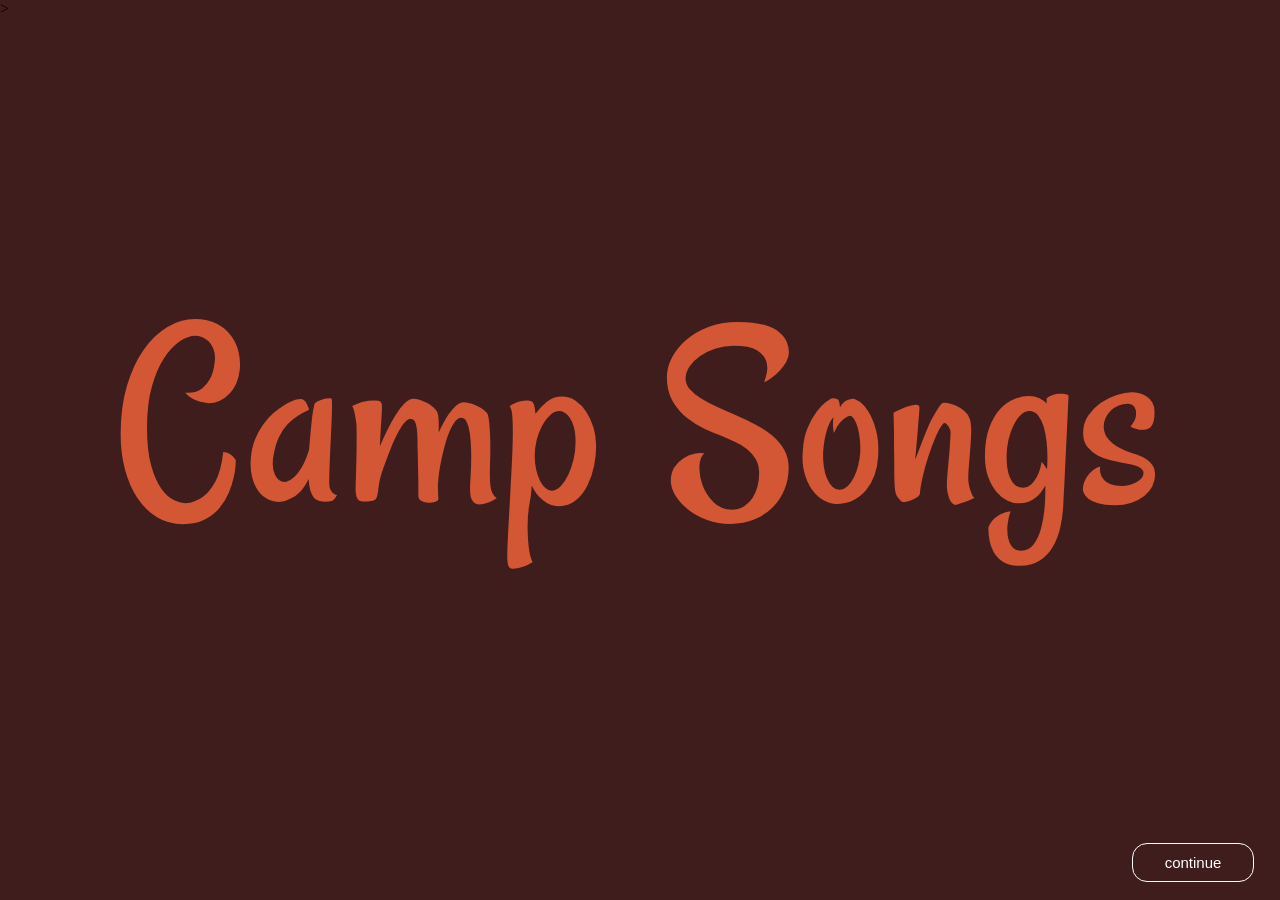
<file: index.html>
<!DOCTYPE html>
<html lang="en">
<head>
    <meta charset="UTF-8">
    <meta name="viewport" content="width=device-width, initial-scale=1.0">
    <title>Scout Songs</title>
    <link rel="stylesheet" href="style guide.css"> 
    <link rel="preconnect" href="https://fonts.googleapis.com">
<link rel="preconnect" href="https://fonts.gstatic.com" crossorigin>
<link href="https://fonts.googleapis.com/css2?family=Bagel+Fat+One&family=Press+Start+2P&family=Rancho&display=swap" rel="stylesheet">
>
</head>
<body class="mainpage">

    <h2 class=title>Camp Songs</h2>

<div class="continuebutton">
    <a href="page 1.html">continue</a>
</div>

</body>

</html>
</file>
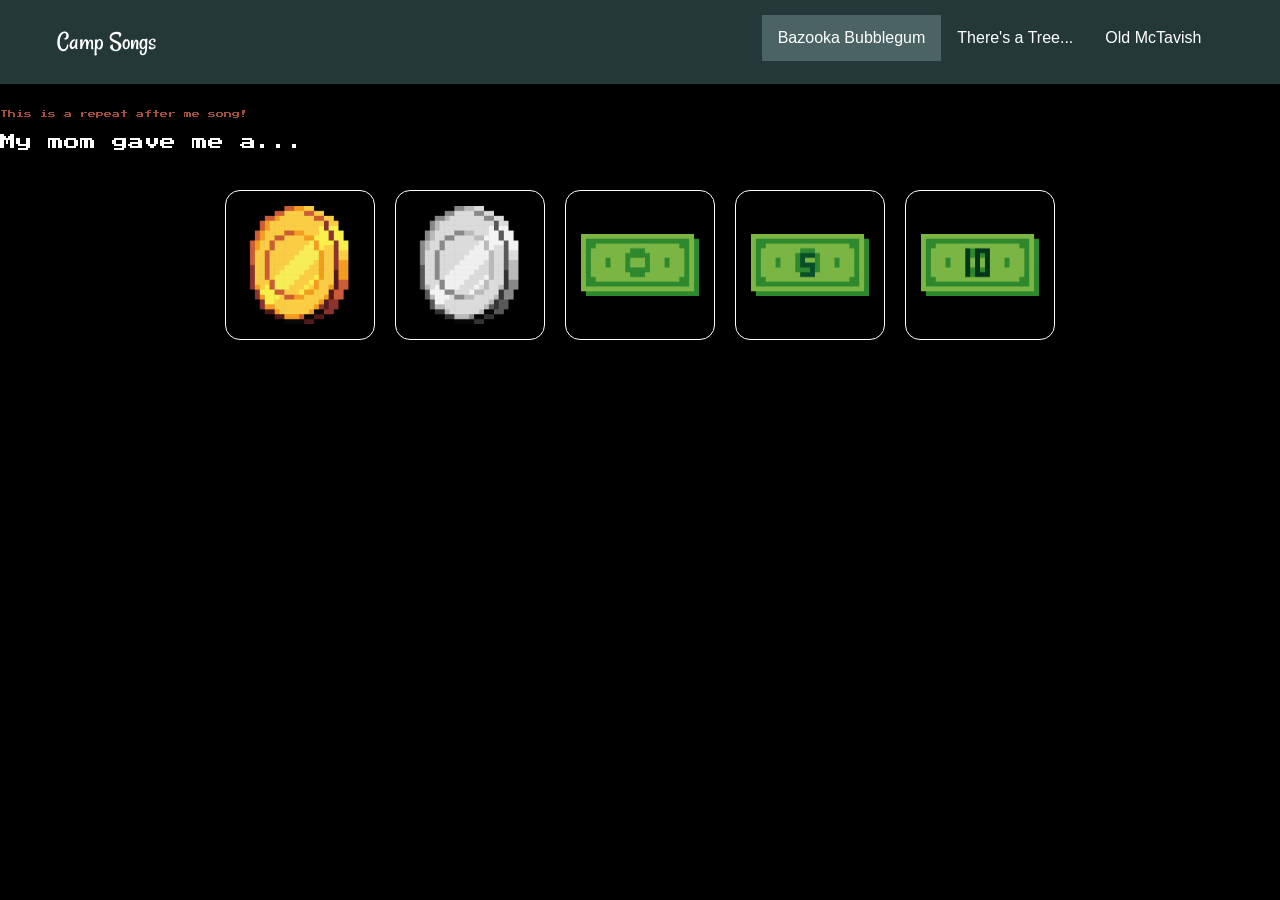
<file: page 1.html>
<!DOCTYPE html>
<html lang="en">
<head>
    <meta charset="UTF-8">
    <meta name="viewport" content="width=device-width, initial-scale=1.0">
    <title>Bazooka Bubblegum</title>
    <link rel="stylesheet" href="style guide.css">
    <link rel="preconnect" href="https://fonts.googleapis.com">
<link rel="preconnect" href="https://fonts.gstatic.com" crossorigin>
<link href="https://fonts.googleapis.com/css2?family=Bagel+Fat+One&family=Press+Start+2P&family=Rancho&display=swap" rel="stylesheet">

</head>
<body class="bazooka">
<div class=navbar>
<div class="grid-container">

         <div class="grid1">
         <a href="index.html"><h3>Camp Songs</h3></a>
        </div>
   
         <div class="grid2">
         <ul>
             <li>
                <a href="page 1.html" class="active">Bazooka Bubblegum</a></li>
             <li> 
                <a href="page 2.html">There's a Tree...</a></li>
            <li> 
                <a href="page 3.html">Old McTavish</a></li>
        </ul>
        </div>
</div>
<br>
    </div>
    <div class="grid3">
    <p class="pixelp smalltext"> This is a repeat after me song!</p>
    <p class="pixelp"> My mom gave me a...</p>
    </div>


<div class="button-container">

    <a href="page 1a.html" class="image-button">
        <img src="AdobeStock_1348413129.png" alt="penny">
    </a>

    <a href="page 1b.html" class="image-button">
        <img src="nickel pixel.png" alt="nickel">
    </a>

    <a href="page 1c.html" class="image-button">
        <img src="pixel dollar.png" alt="dollar">
    </a>

    <a href="page 1d.html" class="image-button">
        <img src="pixel 5.png" alt="five">
    </a>

    <a href="page 1e.html" class="image-button">
        <img src="ten pixel.png" alt="ten">
    </a>

</div>


</body>
</file>
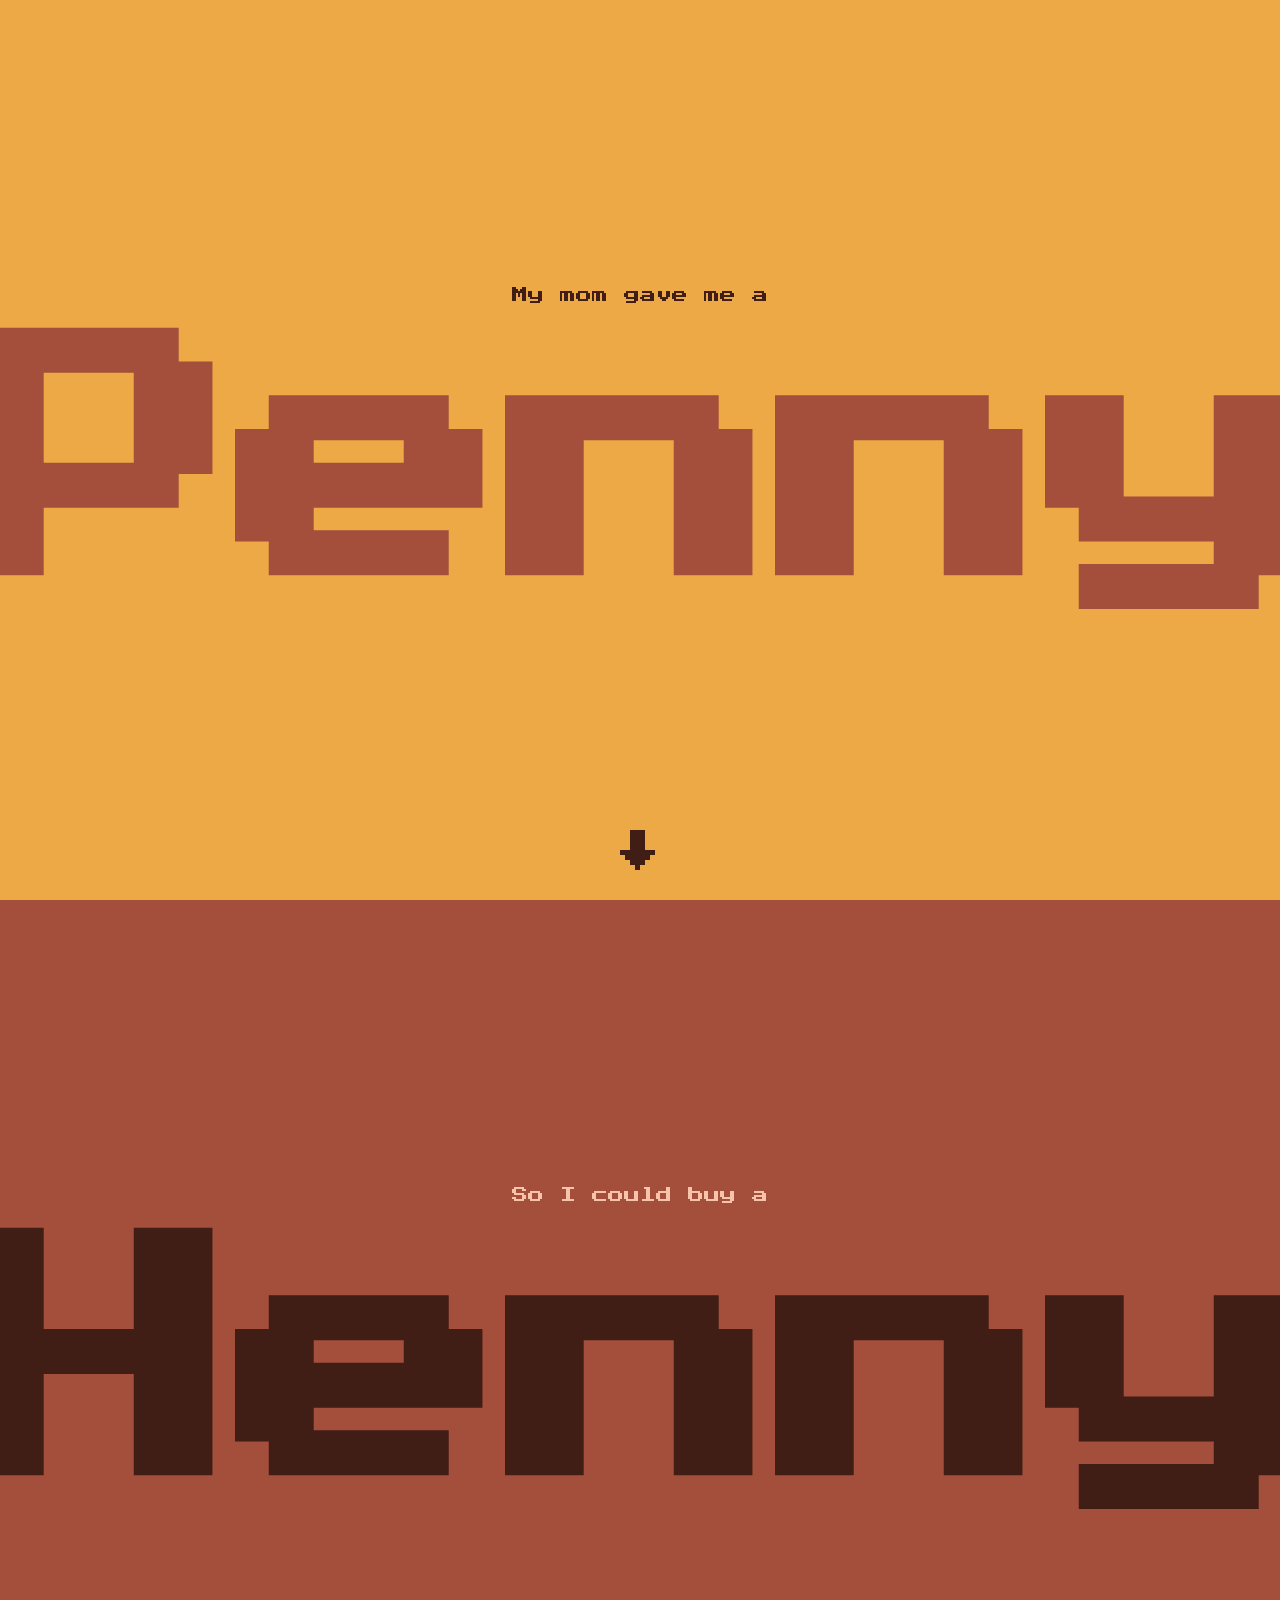
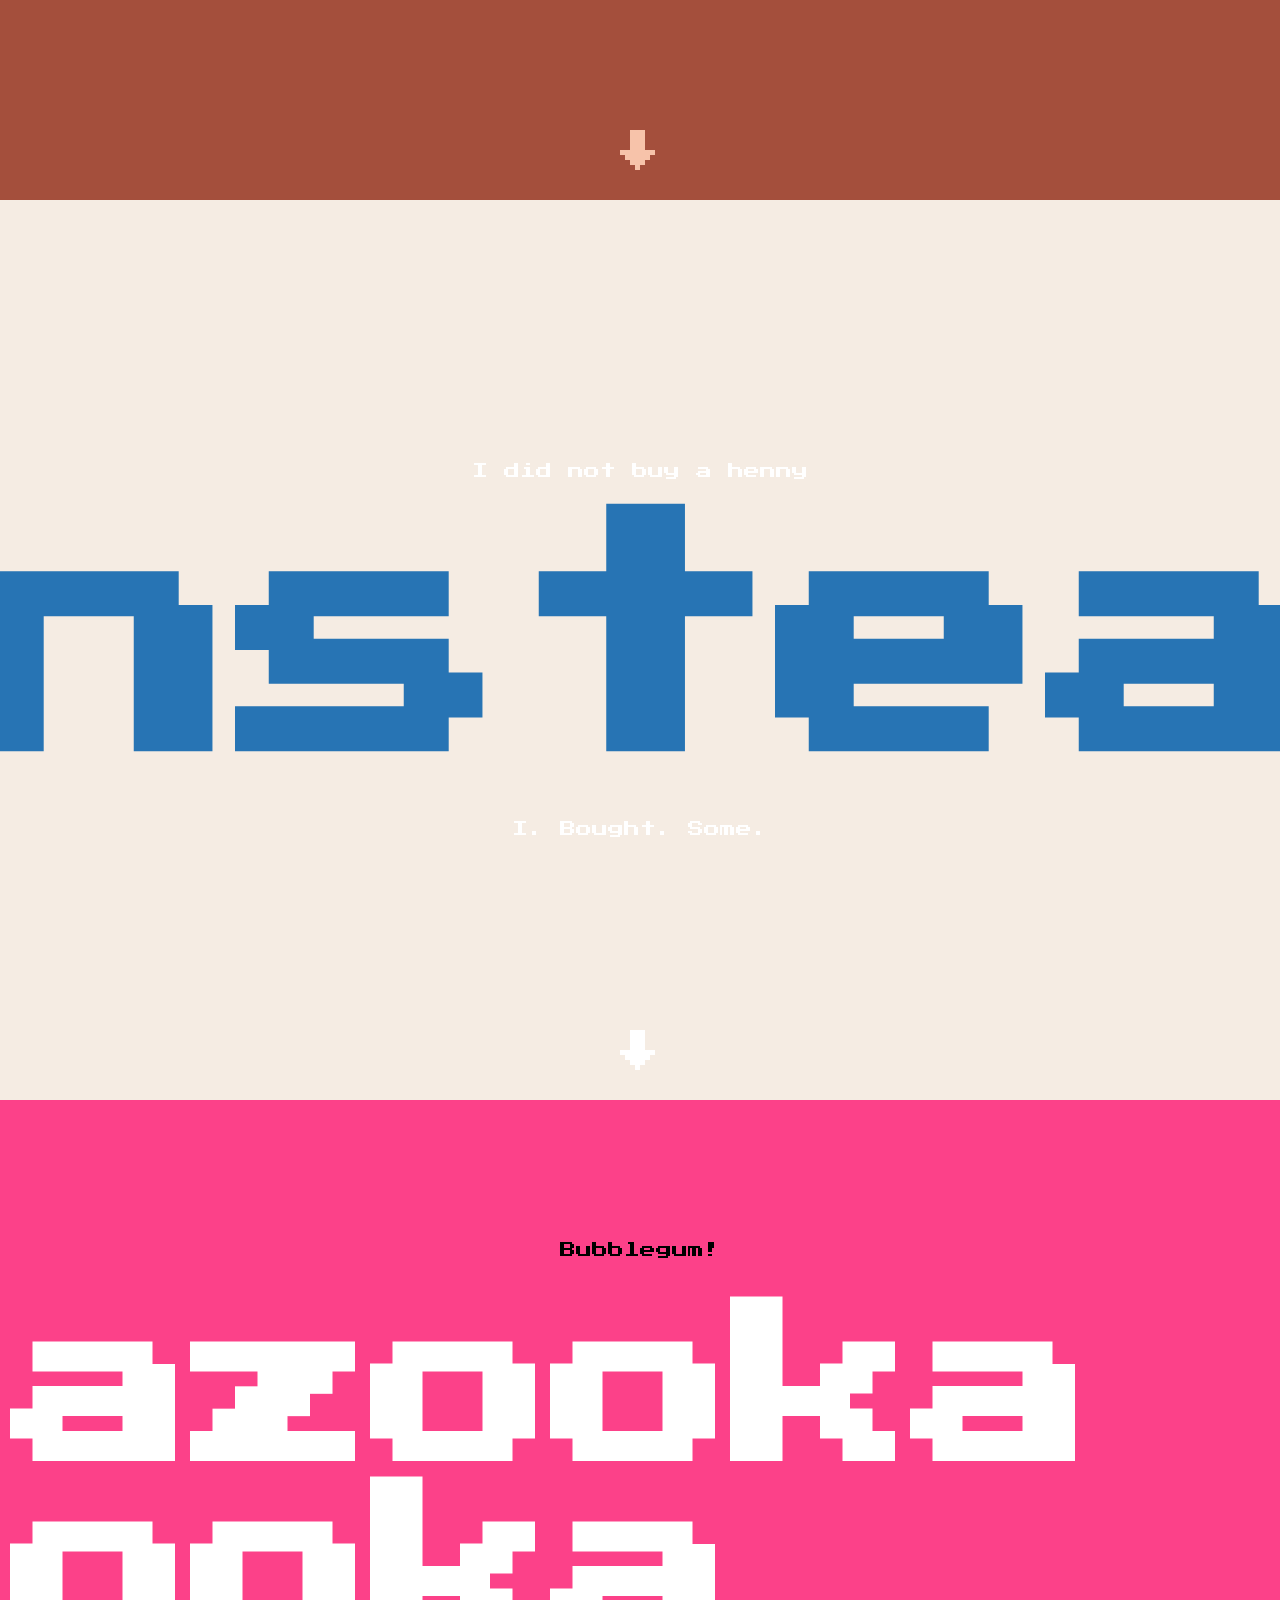
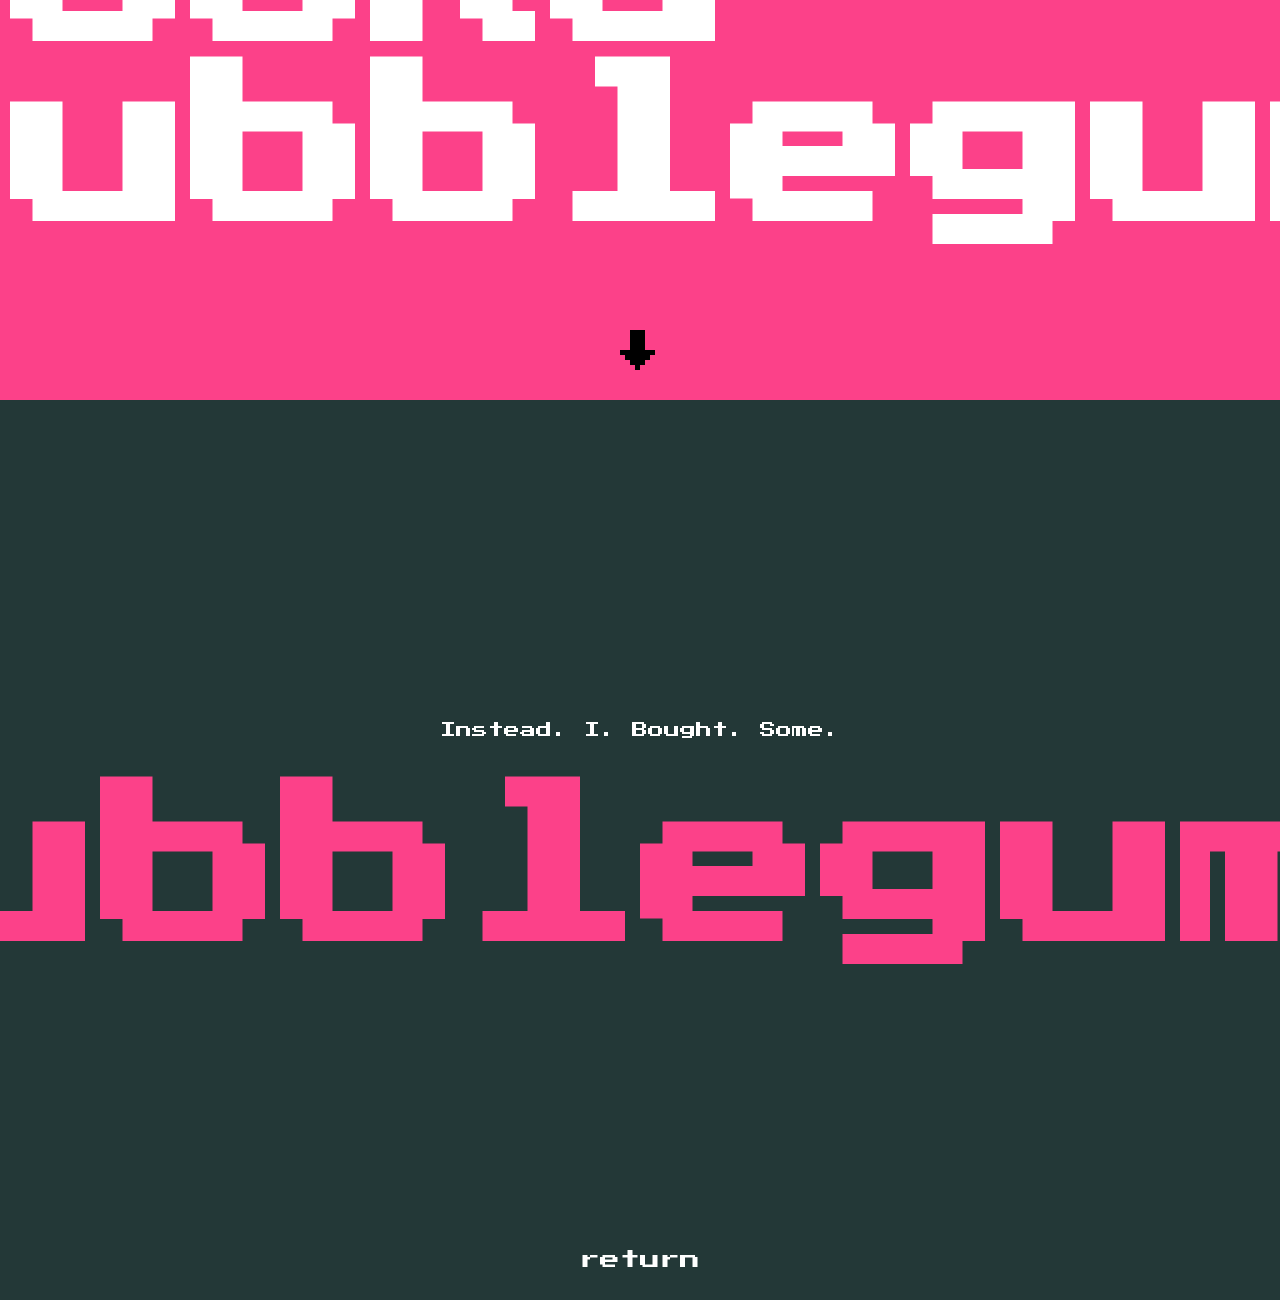
<file: page 1a.html>
<!DOCTYPE html>
<html lang="en">
<head>
    <meta charset="UTF-8">
    <meta name="viewport" content="width=device-width, initial-scale=1.0">
    <title>Penny</title>
    <link rel="stylesheet" href="style guide.css">
    <link rel="preconnect" href="https://fonts.googleapis.com">
<link rel="preconnect" href="https://fonts.gstatic.com" crossorigin>
<link href="https://fonts.googleapis.com/css2?family=Bagel+Fat+One&family=Press+Start+2P&family=Rancho&display=swap" rel="stylesheet">
</head>
<body>


<div class="story">
<div class="pixelp">
    <div class="gold">
    <section id=page1>
        <p class="siennatext">My mom gave me a</p>
        <h4 class="chestnuttext">Penny</h4>
        <a href="#page2" class="arrow siennatext">↓</a>
    </section>
    </div>
<div class="chestnut">
    <section id=page2>
        <p class=apricottext>So I could buy a</p>
        <h4 class="siennatext">Henny</h4>
        <a href="#page3" class="arrow apricottext">↓</a>
    </section>
    </div>

    <section id=page3 class="cream">
        <p class="orangetext">I did not buy a henny</p>
        <h4 class="bluetext">Instead</h4>
        <p class="orangetext">I. Bought. Some.</p>
        <a href="#page4" class="arrow orangetext">↓</a>
    </section>

    <section id=page4 class="hotpink">
        <p class="blacktext">Bubblegum!</p>
        <h4 class="shrinktext whitetext">Bazooka -zooka Bubblegum</h4>
        <a href="#page5" class="arrow blacktext">↓</a>
    </section>

    <section id=page5 class="gunmetal">
        <p class="whitetext">Instead. I. Bought. Some.</p>
        <h4 class="shrinktext pinktext">Bubblegum!</h4>
        <a href="page 1.html" class="return whitetext">return</a>
    </section>

    </div>

</div>
</body>
</html>
</file>
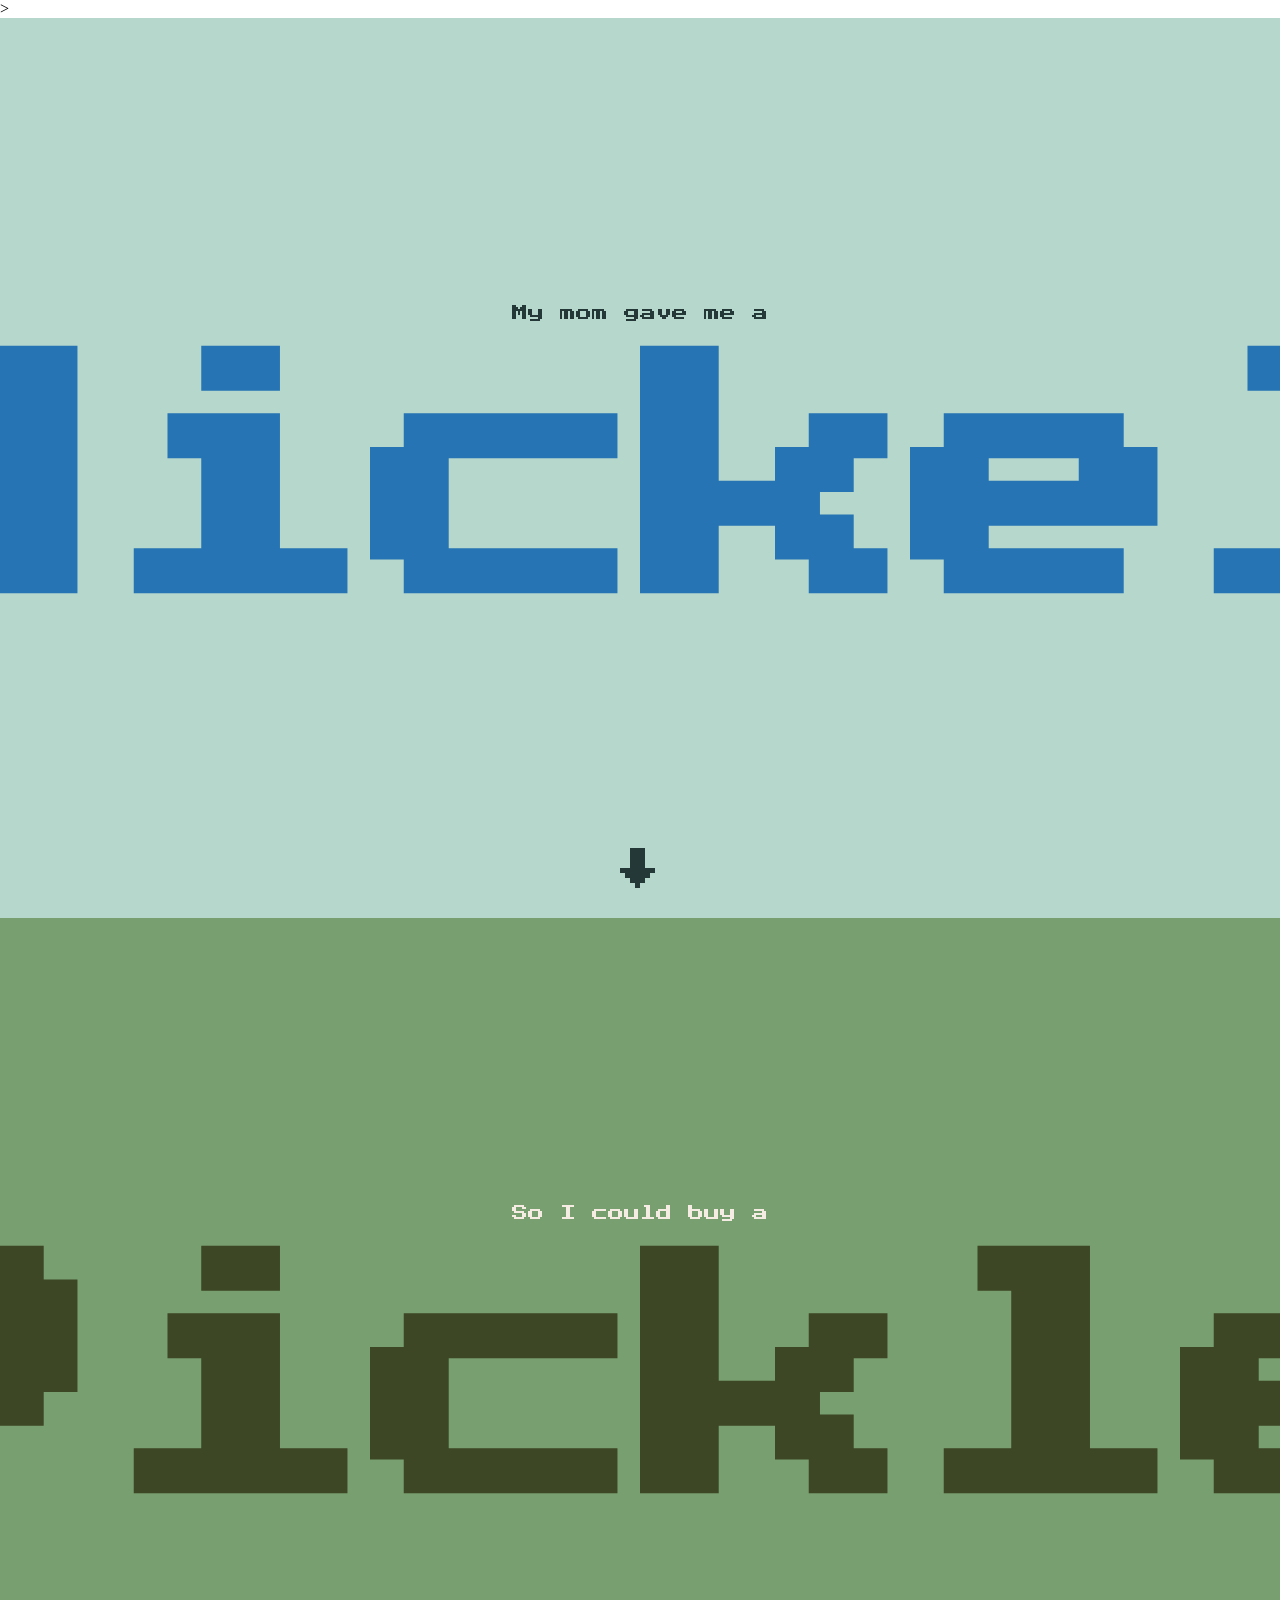
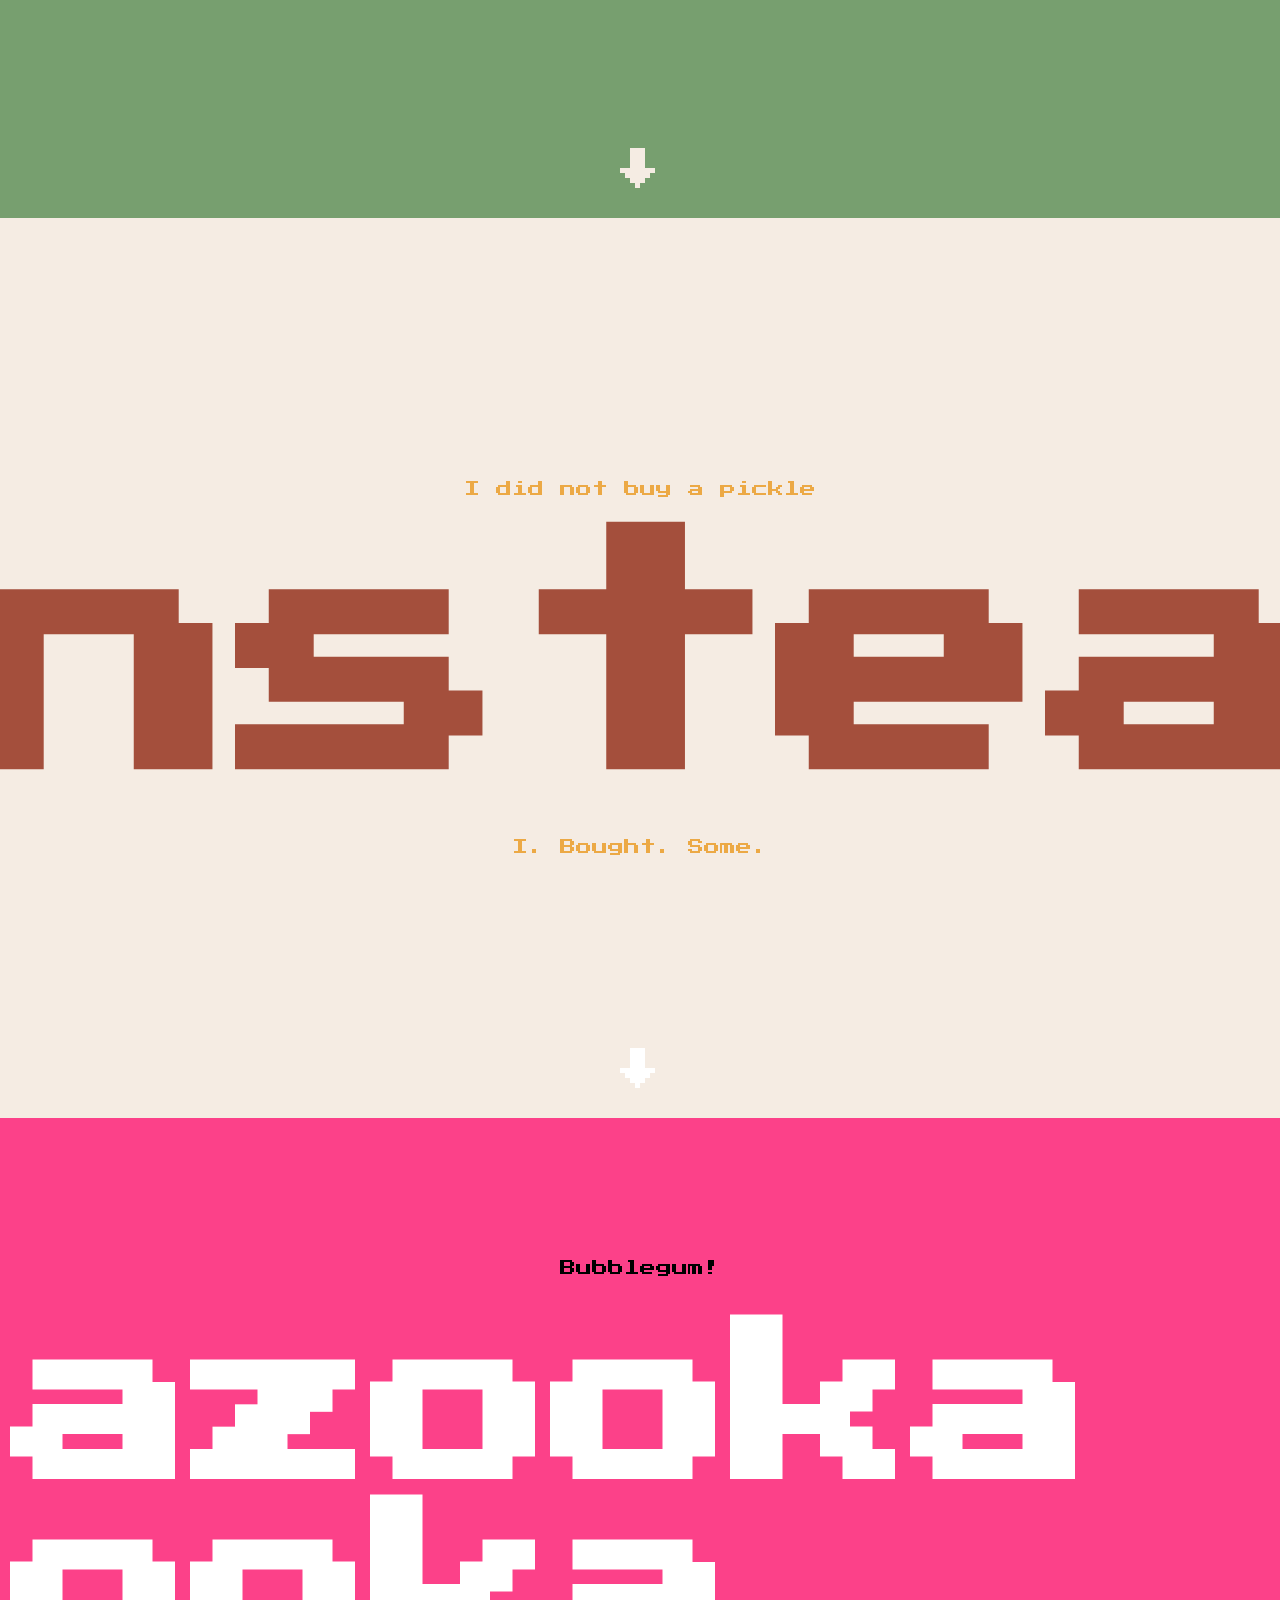
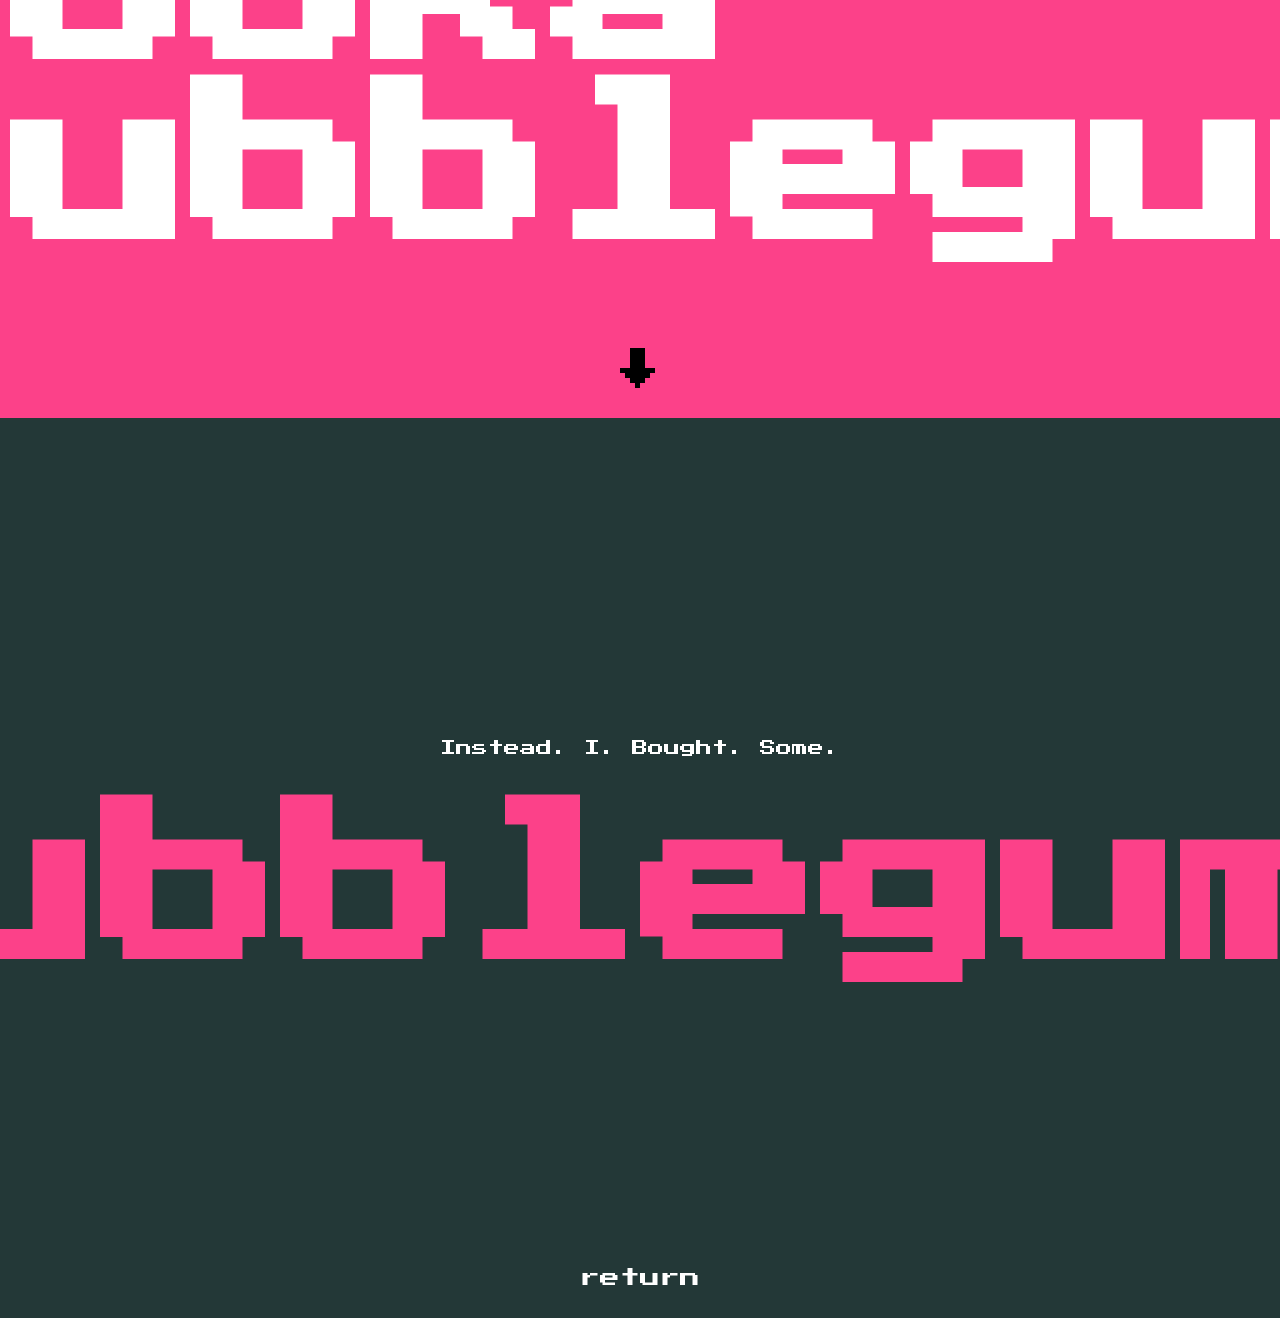
<file: page 1b.html>
<!DOCTYPE html>
<html lang="en">
<head>
    <meta charset="UTF-8">
    <meta name="viewport" content="width=device-width, initial-scale=1.0">
    <title>Nickel</title>
    <link rel="stylesheet" href="style guide.css">
    <link rel="preconnect" href="https://fonts.googleapis.com">
<link rel="preconnect" href="https://fonts.gstatic.com" crossorigin>
<link href="https://fonts.googleapis.com/css2?family=Bagel+Fat+One&family=Press+Start+2P&family=Rancho&display=swap" rel="stylesheet">
>
</head>
<body>


<div class="story">
<div class="pixelp">
    <div class="lightblue">
    <section id=page1>
        <p class="metaltext">My mom gave me a</p>
        <h4 class="bluetext">Nickel</h4>
        <a href="#page2" class="arrow metaltext">↓</a>
    </section>
    </div>
<div class="lightgreen">
    <section id=page2>
        <p class=creamtext>So I could buy a</p>
        <h4 class="greentext">Pickle</h4>
        <a href="#page3" class="arrow creamtext">↓</a>
    </section>
    </div>

    <section id=page3 class="cream">
        <p class="goldtext">I did not buy a pickle</p>
        <h4 class="chestnuttext">Instead</h4>
        <p class="goldtext">I. Bought. Some.</p>
        <a href="#page4" class="arrow orangetext">↓</a>
    </section>

    <section id=page4 class="hotpink">
        <p class="blacktext">Bubblegum!</p>
        <h4 class="shrinktext whitetext">Bazooka -zooka Bubblegum</h4>
        <a href="#page5" class="arrow blacktext">↓</a>
    </section>

    <section id=page5 class="gunmetal">
        <p class="whitetext">Instead. I. Bought. Some.</p>
        <h4 class="shrinktext pinktext">Bubblegum!</h4>
        <a href="page 1.html" class="return whitetext">return</a>
    </section>

    </div>

</div>
</body>
</html>
</file>
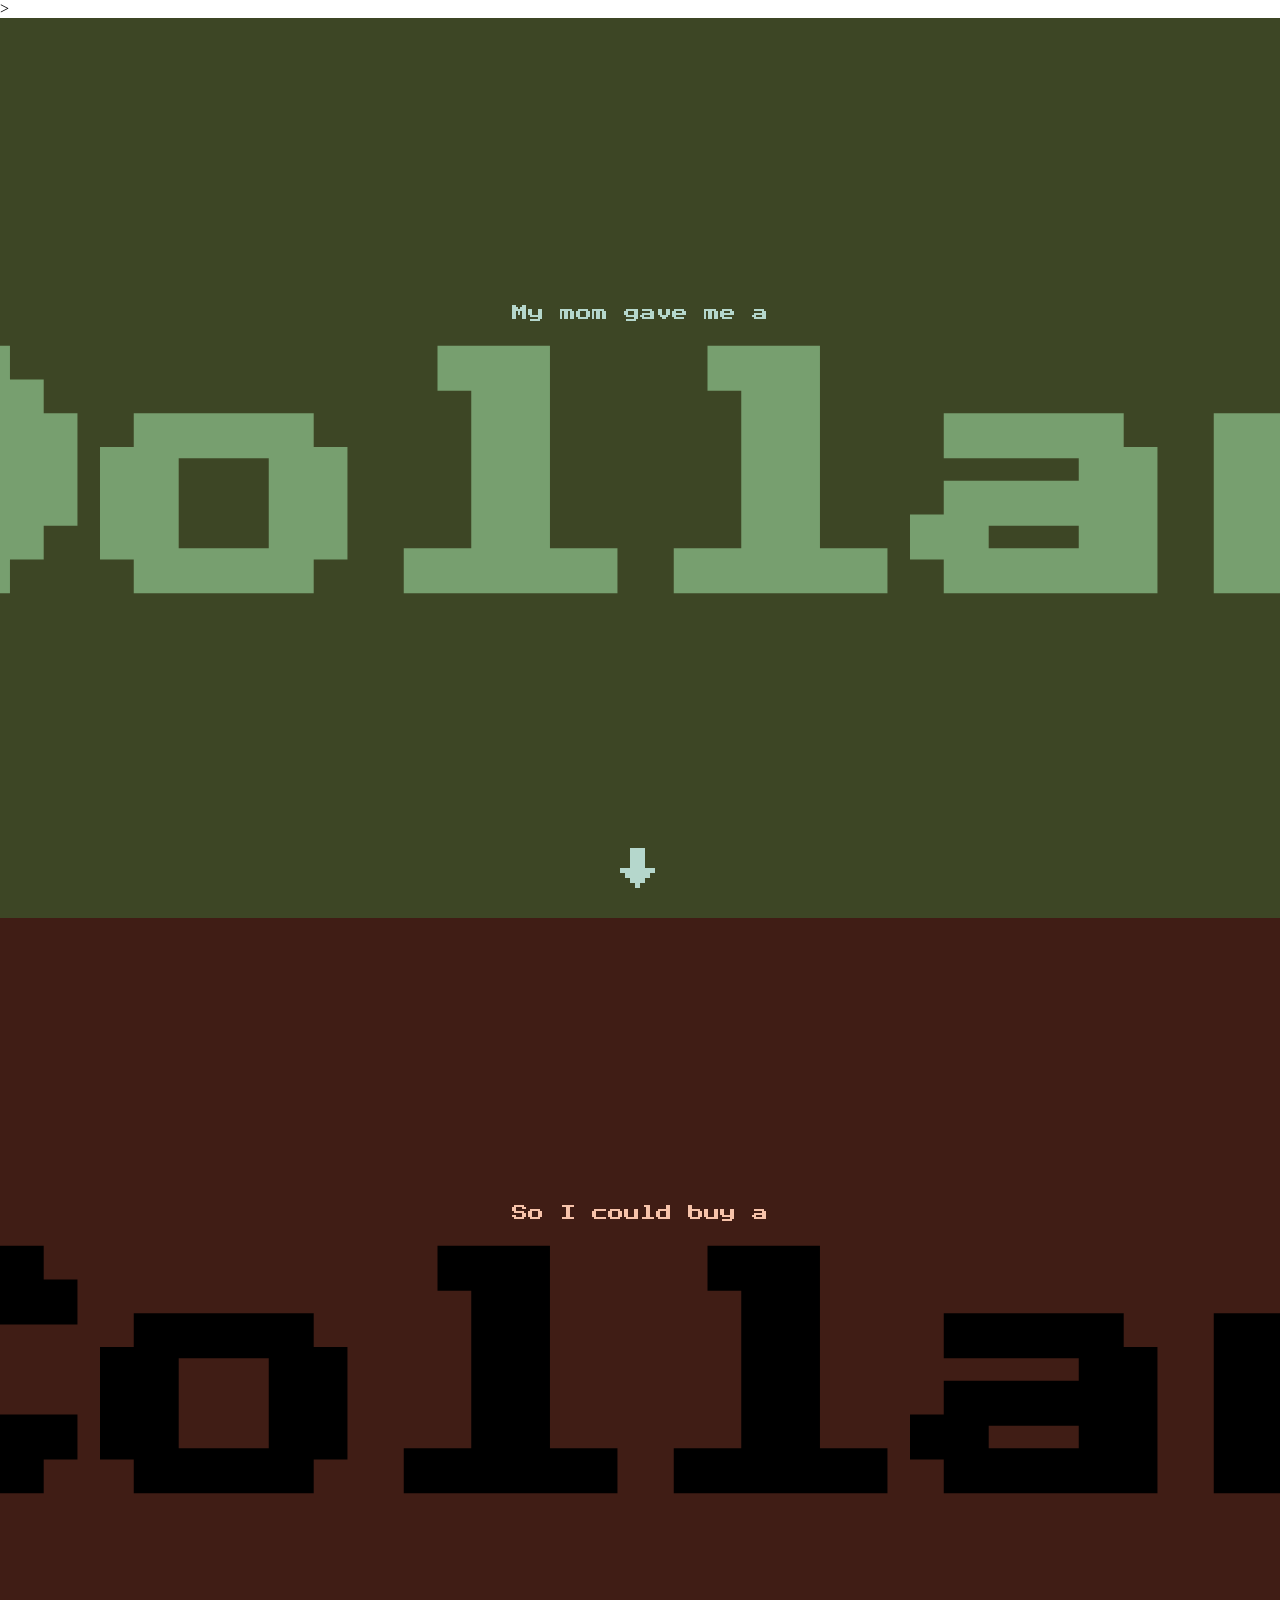
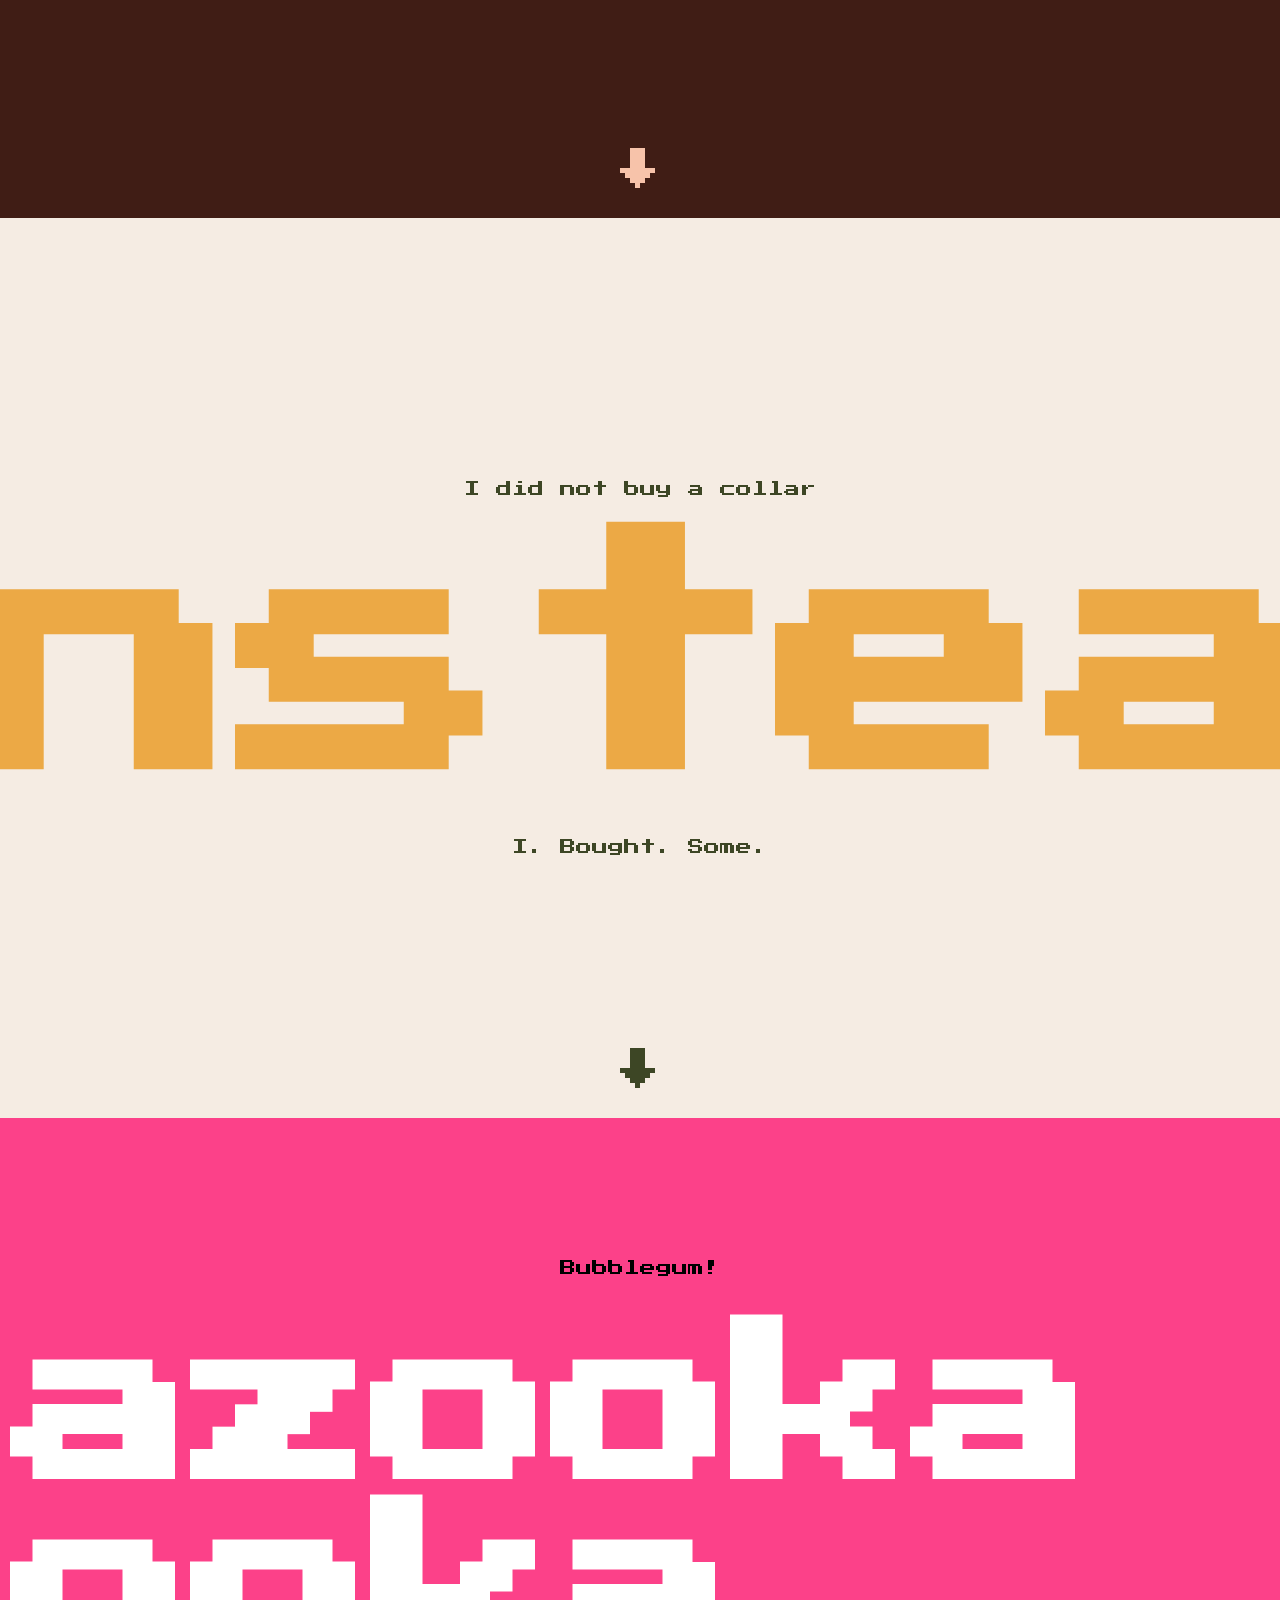
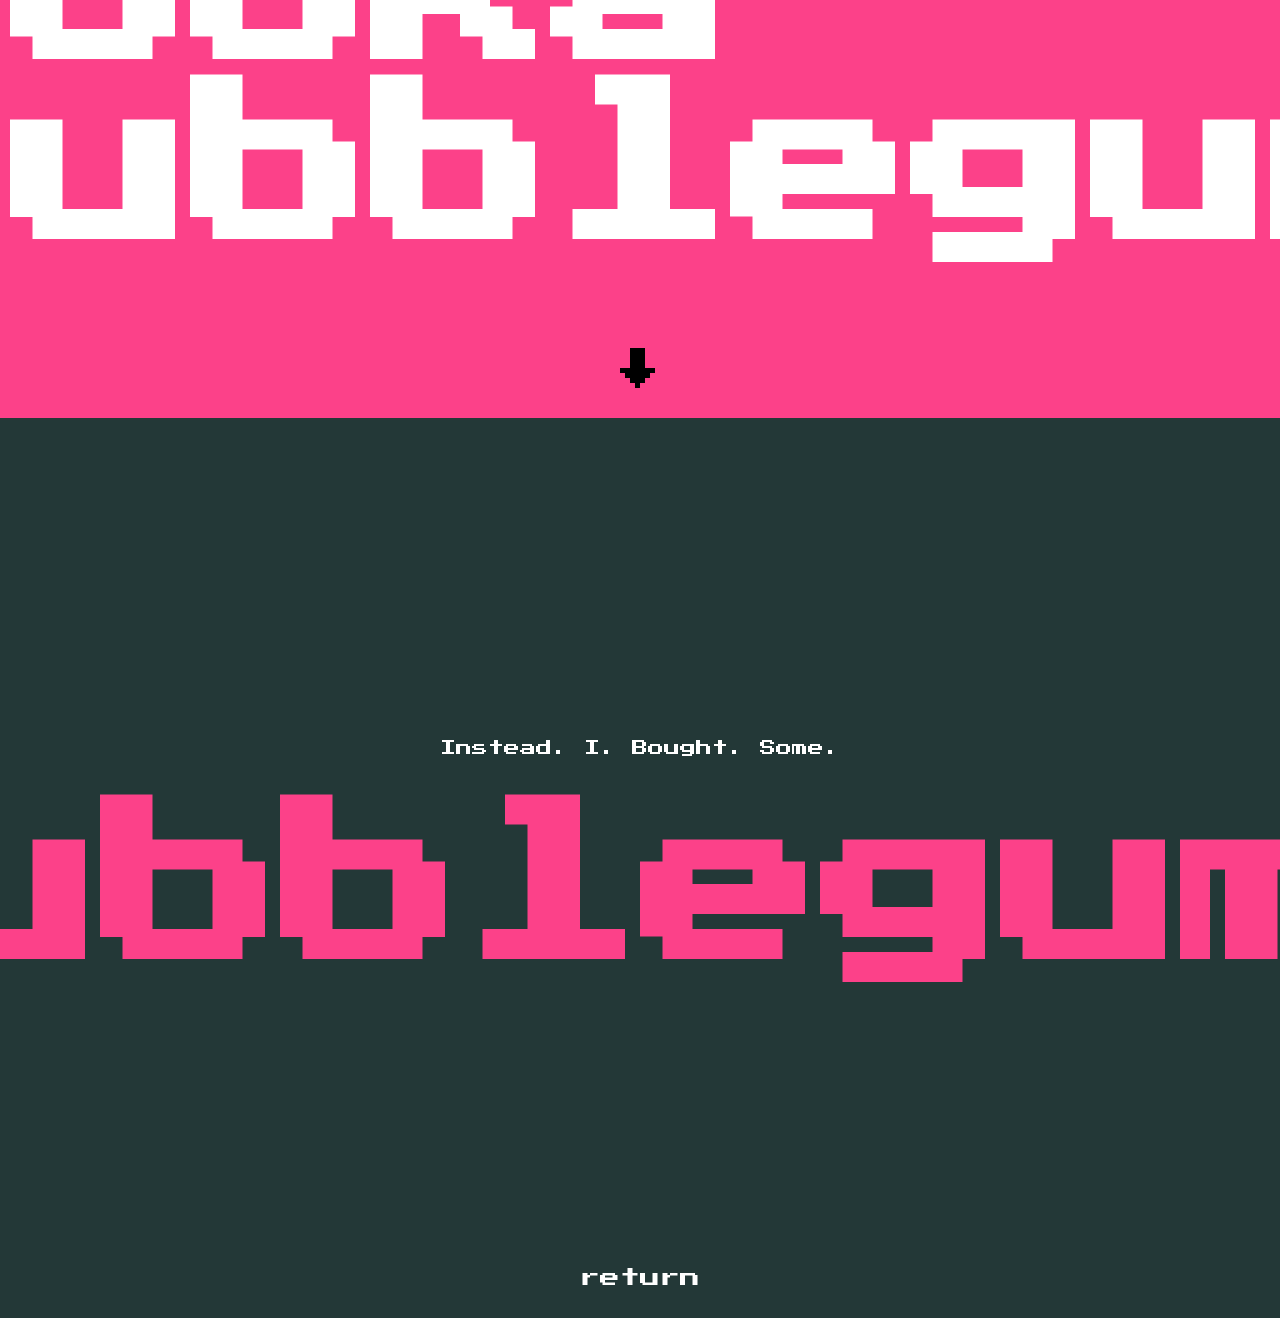
<file: page 1c.html>
<!DOCTYPE html>
<html lang="en">
<head>
    <meta charset="UTF-8">
    <meta name="viewport" content="width=device-width, initial-scale=1.0">
    <title>Dollar</title>
    <link rel="stylesheet" href="style guide.css">
    <link rel="preconnect" href="https://fonts.googleapis.com">
<link rel="preconnect" href="https://fonts.gstatic.com" crossorigin>
<link href="https://fonts.googleapis.com/css2?family=Bagel+Fat+One&family=Press+Start+2P&family=Rancho&display=swap" rel="stylesheet">
>
</head>
<body>


<div class="story">
<div class="pixelp">
    <div class="green">
    <section id=page1>
        <p class="lbltext">My mom gave me a</p>
        <h4 class="lgrntext">Dollar</h4>
        <a href="#page2" class="arrow lbltext">↓</a>
    </section>
    </div>
<div class="sienna">
    <section id=page2>
        <p class="apricottext">So I could buy a</p>
        <h4 class="orangetext">Collar</h4>
        <a href="#page3" class="arrow apricottext">↓</a>
    </section>
    </div>

    <section id=page3 class="cream">
        <p class="greentext">I did not buy a collar</p>
        <h4 class="goldtext">Instead</h4>
        <p class="greentext">I. Bought. Some.</p>
        <a href="#page4" class="arrow greentext">↓</a>
    </section>

    <section id=page4 class="hotpink">
        <p class="blacktext">Bubblegum!</p>
        <h4 class="shrinktext whitetext">Bazooka -zooka Bubblegum</h4>
        <a href="#page5" class="arrow blacktext">↓</a>
    </section>

    <section id=page5 class="gunmetal">
        <p class="whitetext">Instead. I. Bought. Some.</p>
        <h4 class="shrinktext pinktext">Bubblegum!</h4>
        <a href="page 1.html" class="return whitetext">return</a>
    </section>

    </div>

</div>
</body>
</html>
</file>
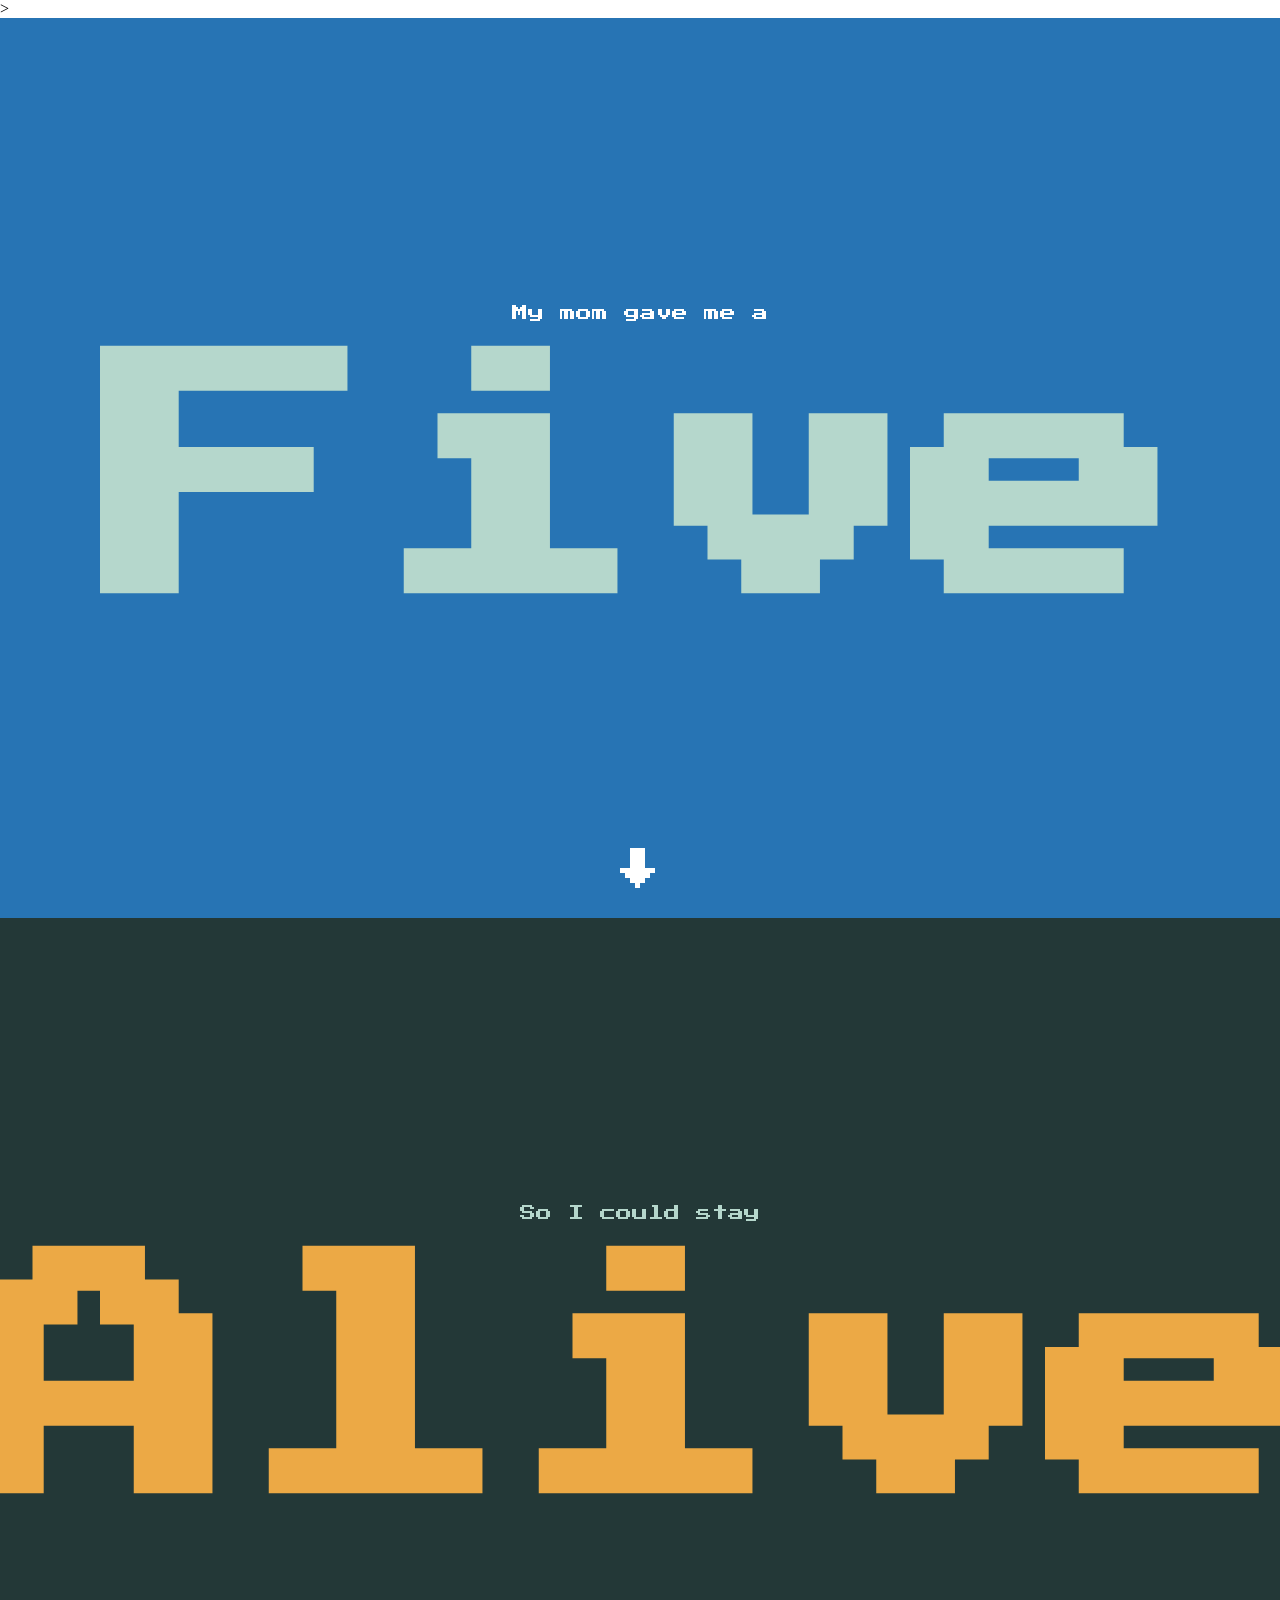
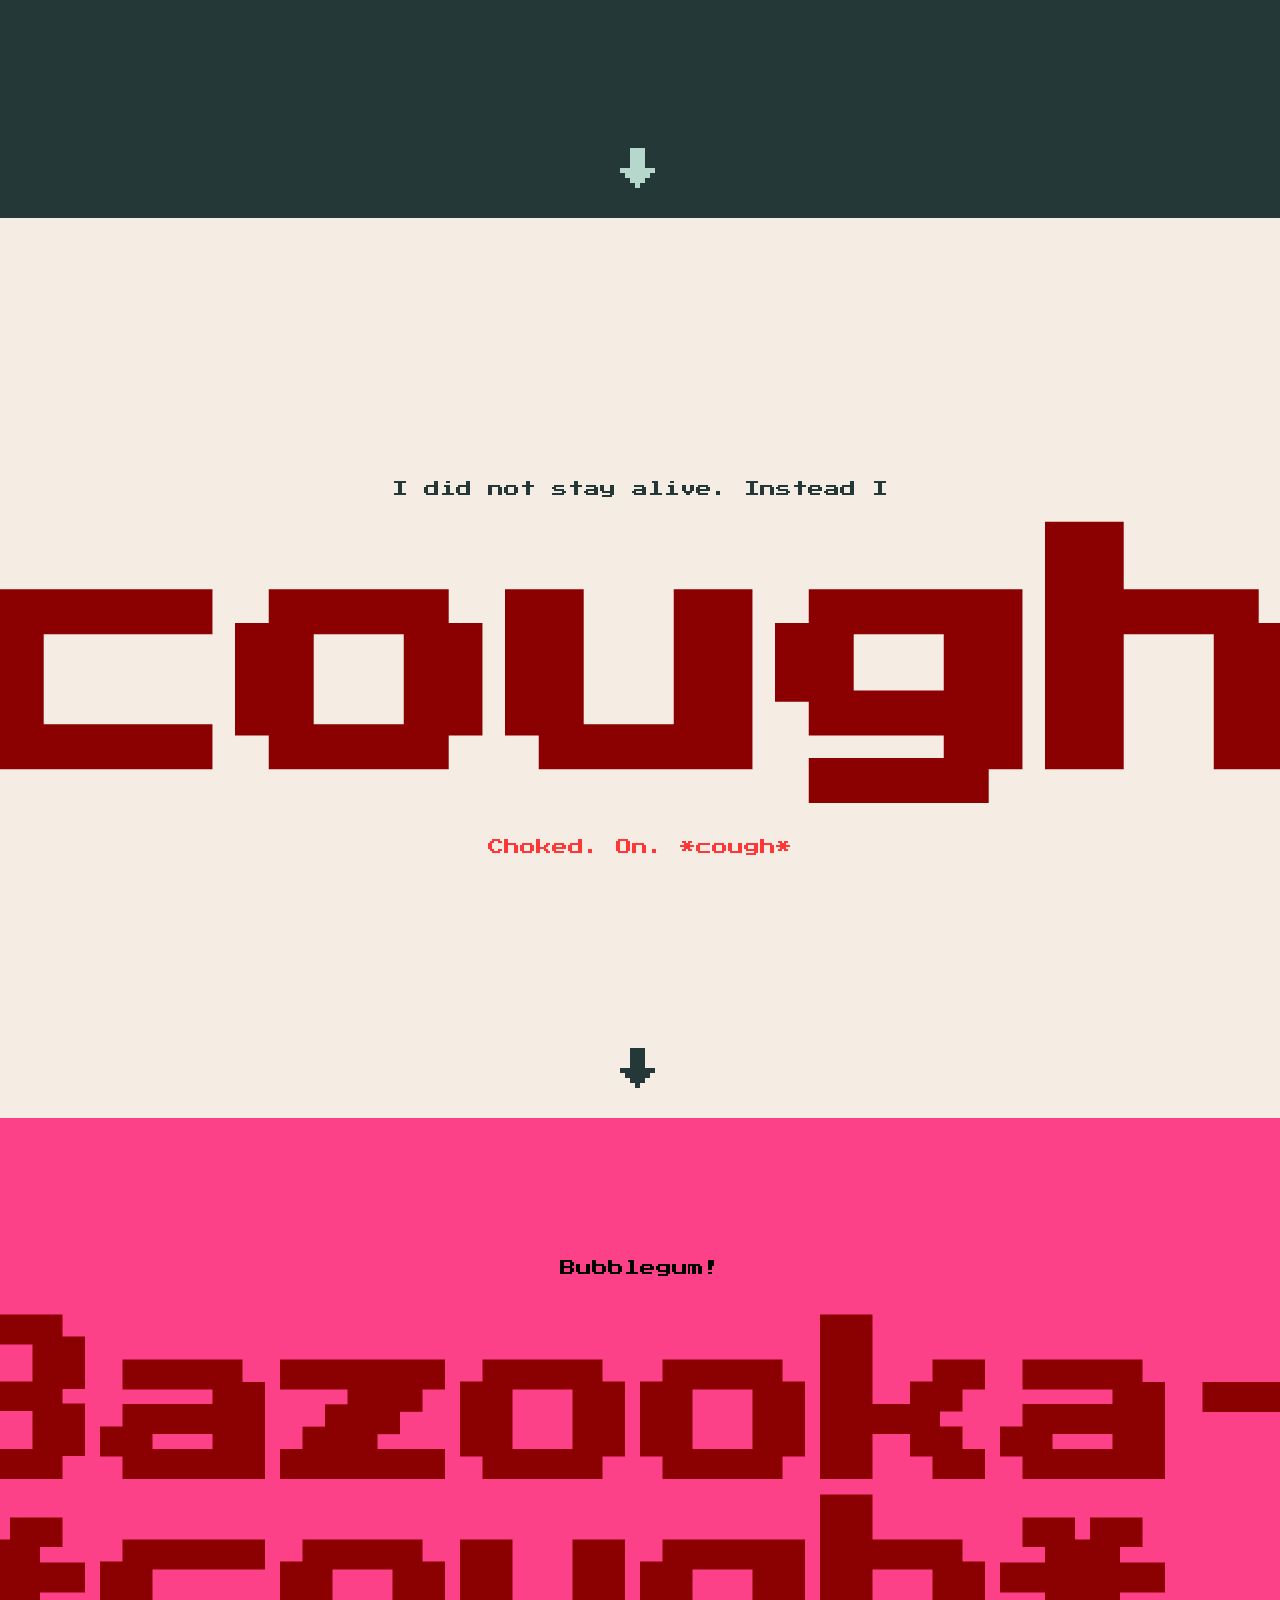
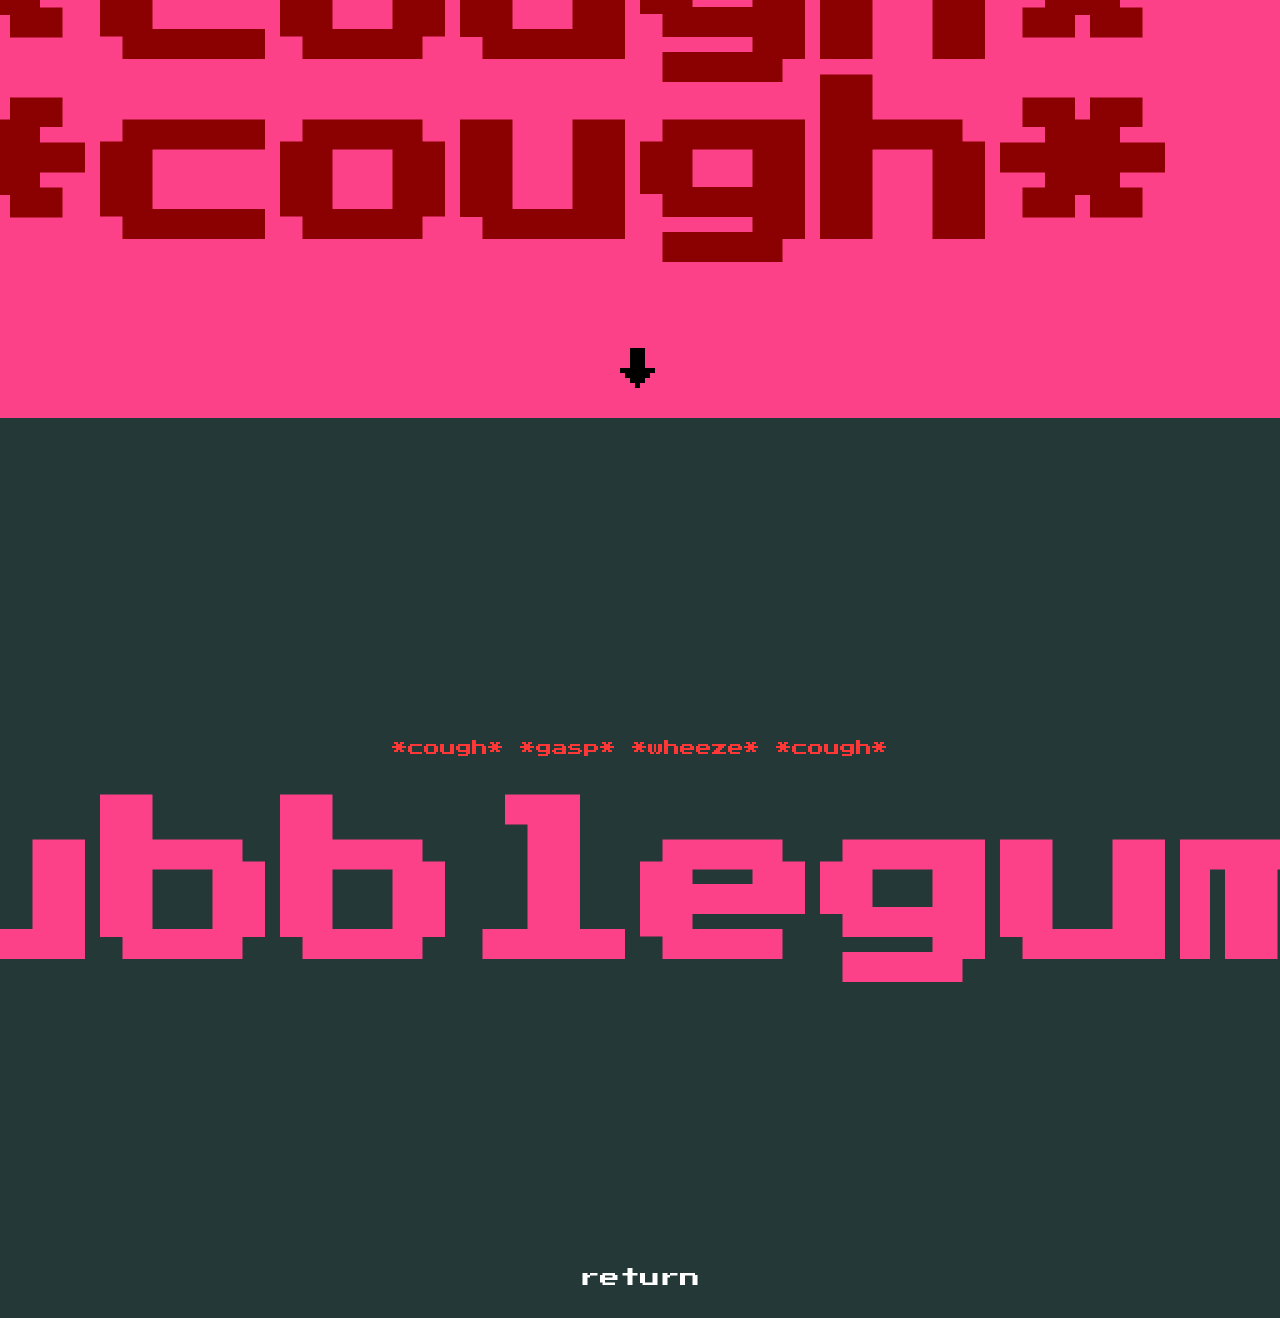
<file: page 1d.html>
<!DOCTYPE html>
<html lang="en">
<head>
    <meta charset="UTF-8">
    <meta name="viewport" content="width=device-width, initial-scale=1.0">
    <title>Five</title>
    <link rel="stylesheet" href="style guide.css">
    <link rel="preconnect" href="https://fonts.googleapis.com">
<link rel="preconnect" href="https://fonts.gstatic.com" crossorigin>
<link href="https://fonts.googleapis.com/css2?family=Bagel+Fat+One&family=Press+Start+2P&family=Rancho&display=swap" rel="stylesheet">
>
</head>
<body>


<div class="story">
<div class="pixelp">
    <div class="blue">
    <section id=page1>
        <p class="whitetext">My mom gave me a</p>
        <h4 class="lbltext">Five</h4>
        <a href="#page2" class="arrow whitetext">↓</a>
    </section>
    </div>
<div class="gunmetal">
    <section id=page2>
        <p class="lbltext">So I could stay</p>
        <h4 class="goldtext">Alive</h4>
        <a href="#page3" class="arrow lbltext">↓</a>
    </section>
    </div>

    <section id=page3 class="cream">
        <p class="metaltext">I did not stay alive. Instead I</p>
        <h4 class="redtext">*cough*</h4>
        <p class="lrdtext">Choked. On. *cough*</p>
        <a href="#page4" class="arrow metaltext">↓</a>
    </section>

    <section id=page4 class="hotpink">
        <p class="blacktext">Bubblegum!</p>
        <h4 class="shrinktext redtext">Bazooka- *cough* *cough*</h4>
        <a href="#page5" class="arrow blacktext">↓</a>
    </section>

    <section id=page5 class="gunmetal">
        <p class="lrdtext">*cough* *gasp* *wheeze* *cough*</p>
        <h4 class="shrinktext pinktext">Bubblegum!</h4>
        <a href="page 1.html" class="return whitetext">return</a>
    </section>

    </div>

</div>
</body>
</html>
</file>
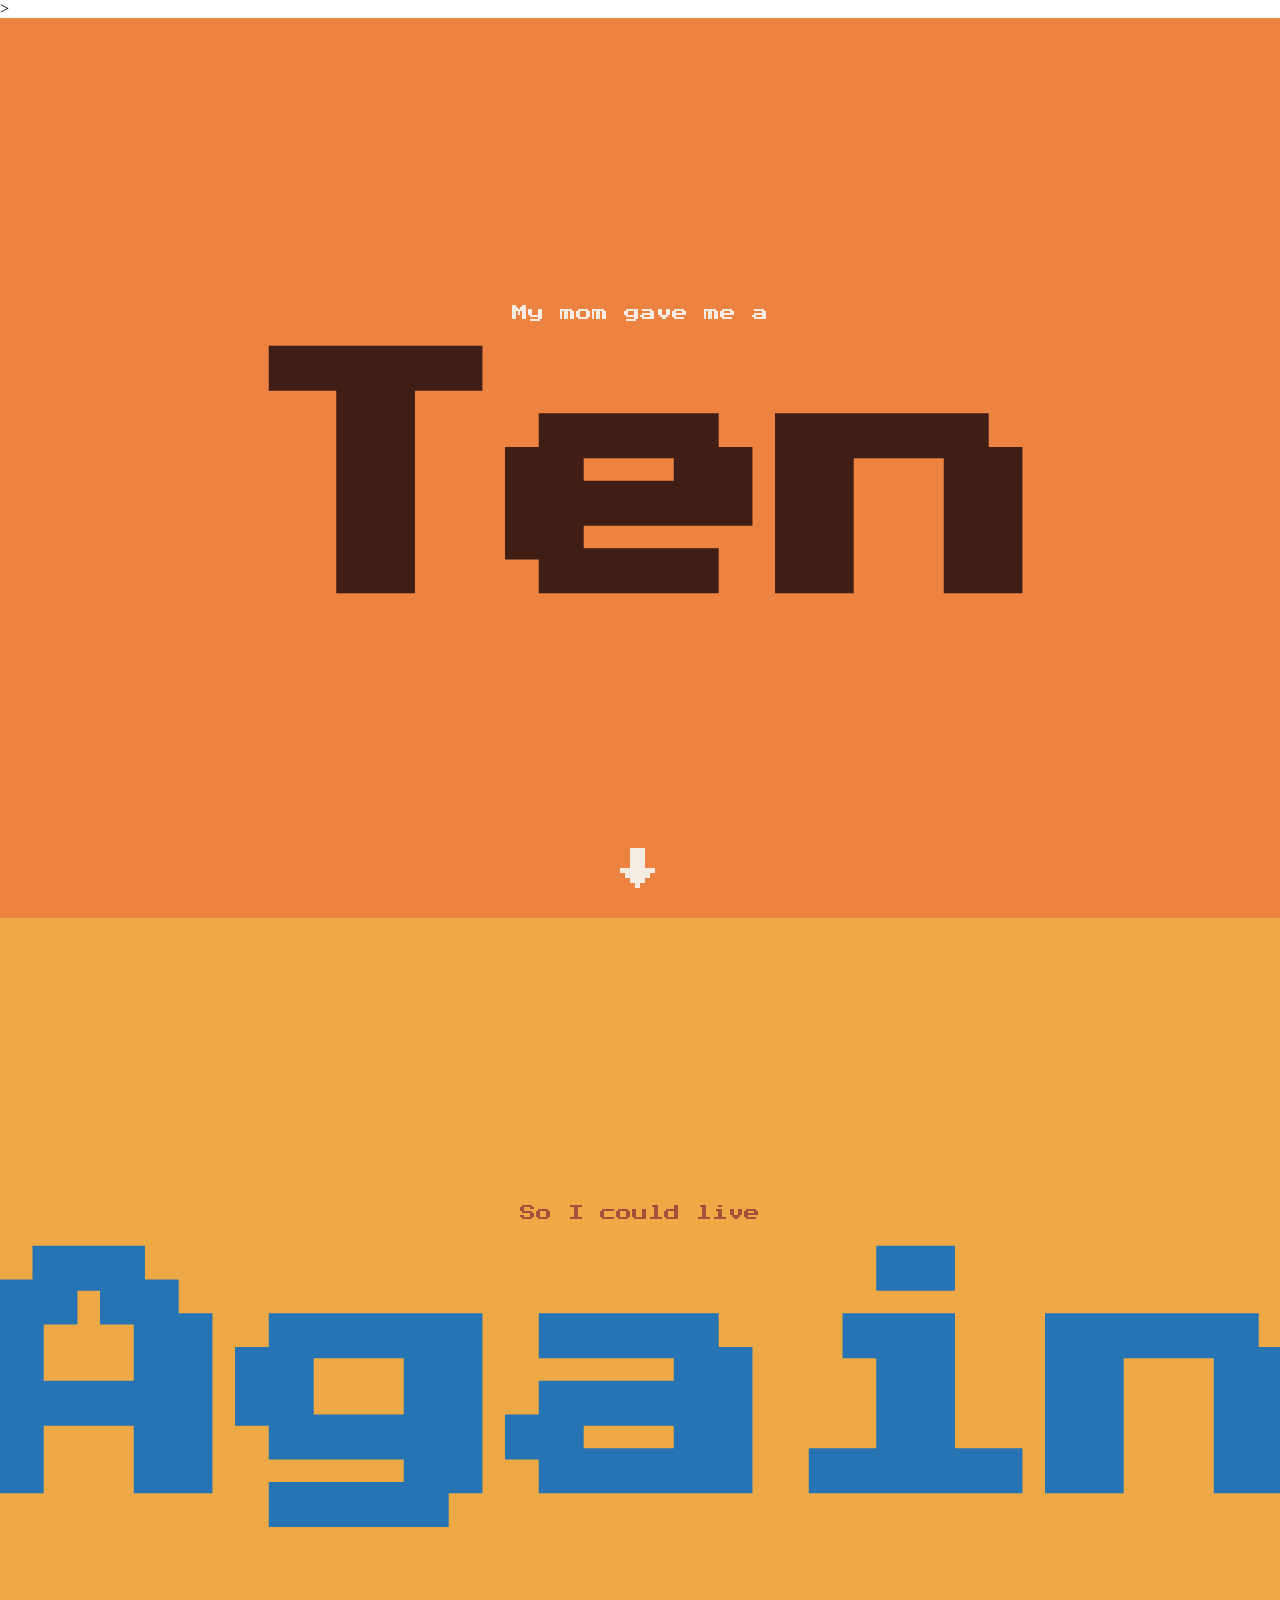
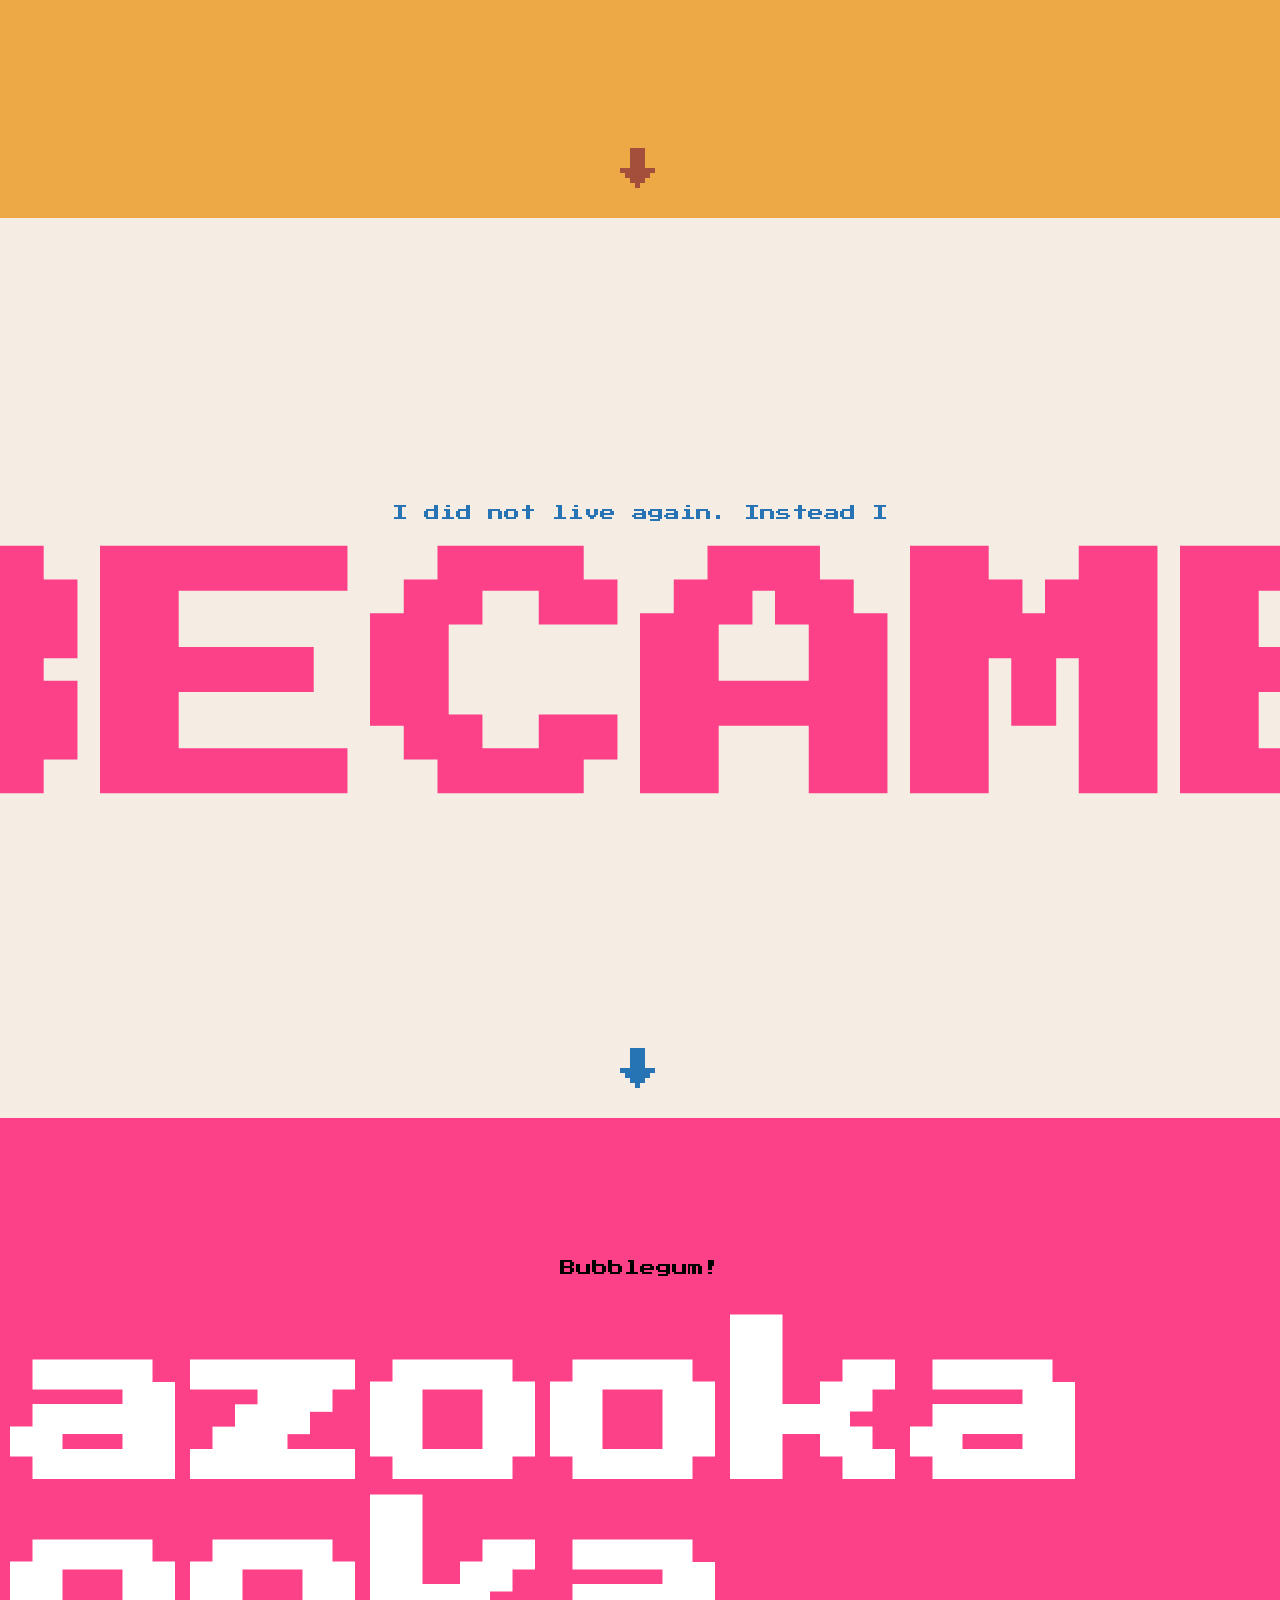
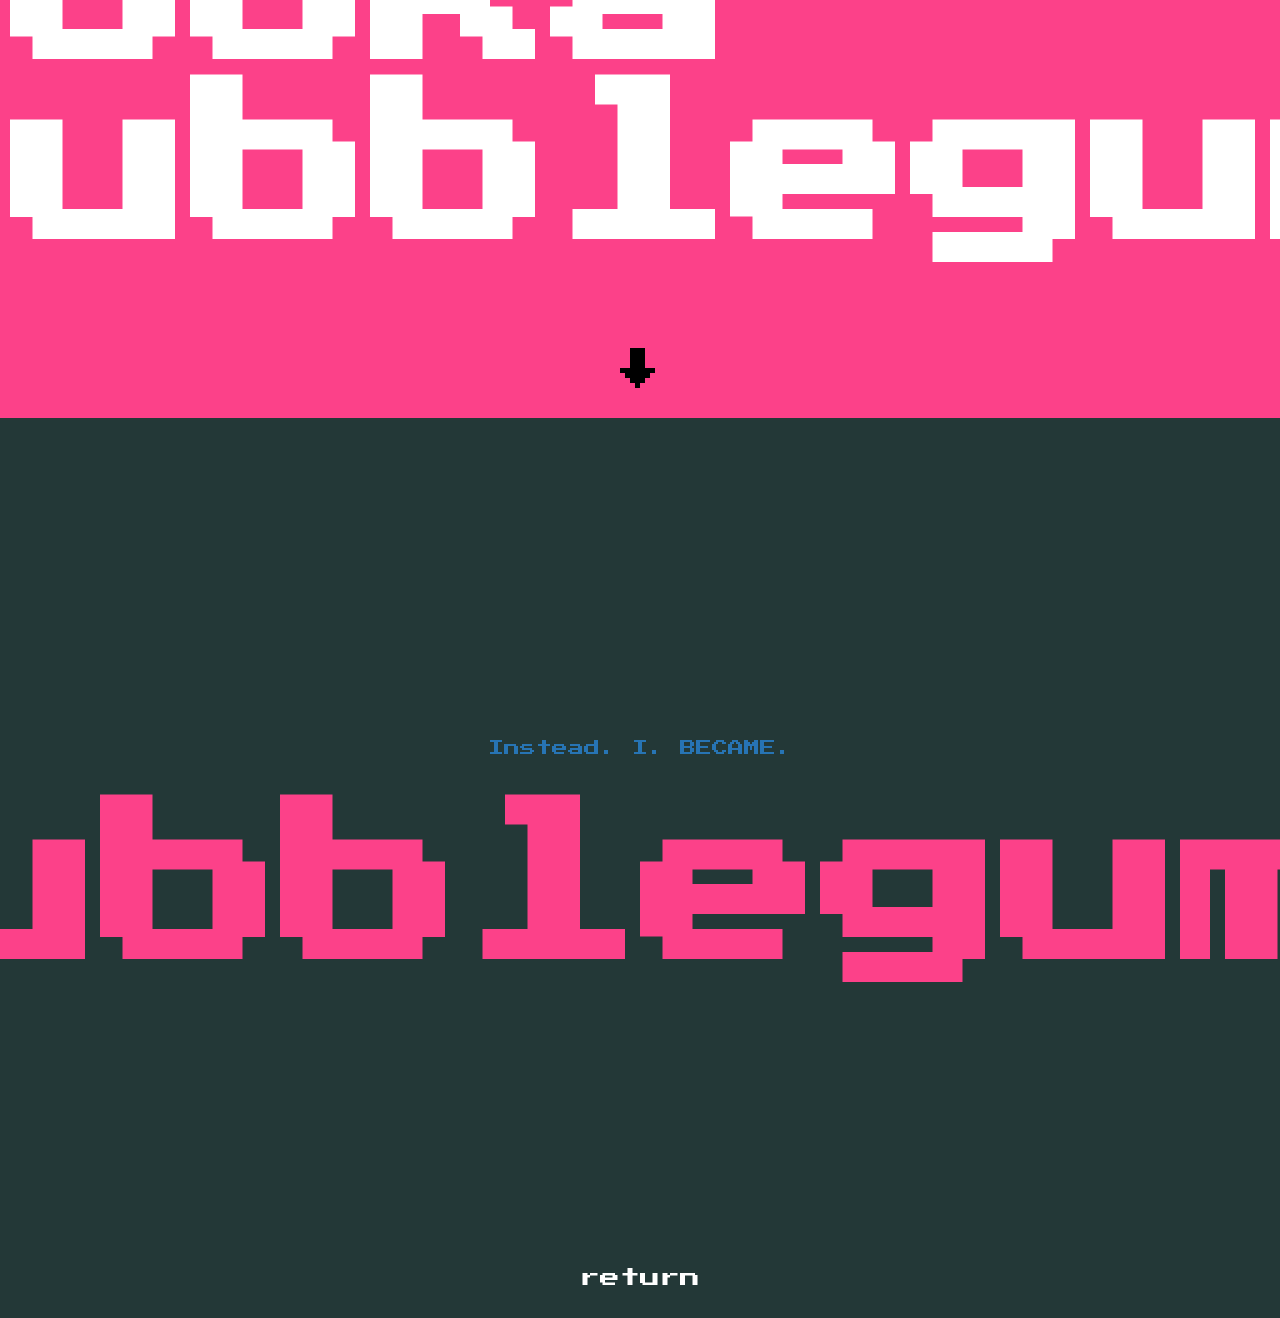
<file: page 1e.html>
<!DOCTYPE html>
<html lang="en">
<head>
    <meta charset="UTF-8">
    <meta name="viewport" content="width=device-width, initial-scale=1.0">
    <title>Penny</title>
    <link rel="stylesheet" href="style guide.css">
    <link rel="preconnect" href="https://fonts.googleapis.com">
<link rel="preconnect" href="https://fonts.gstatic.com" crossorigin>
<link href="https://fonts.googleapis.com/css2?family=Bagel+Fat+One&family=Press+Start+2P&family=Rancho&display=swap" rel="stylesheet">
>
</head>
<body>


<div class="story">
<div class="pixelp">
    <div class="orange">
    <section id=page1>
        <p class="creamtext">My mom gave me a</p>
        <h4 class="siennatext">Ten</h4>
        <a href="#page2" class="arrow creamtext">↓</a>
    </section>
    </div>
<div class="gold">
    <section id=page2>
        <p class="chestnuttext">So I could live</p>
        <h4 class="bluetext">Again</h4>
        <a href="#page3" class="arrow chestnuttext">↓</a>
    </section>
    </div>

    <section id=page3 class="cream">
        <p class="bluetext">I did not live again. Instead I</p>
        <h4 class="pinktext">BECAME</h4>
        <a href="#page4" class="arrow bluetext">↓</a>
    </section>

    <section id=page4 class="hotpink">
        <p class="blacktext">Bubblegum!</p>
        <h4 class="shrinktext whitetext">Bazooka -zooka Bubblegum</h4>
        <a href="#page5" class="arrow blacktext">↓</a>
    </section>

    <section id=page5 class="gunmetal">
        <p class="bluetext">Instead. I. BECAME.</p>
        <h4 class="shrinktext pinktext">Bubblegum!</h4>
        <a href="page 1.html" class="return whitetext">return</a>
    </section>

    </div>

</div>
</body>
</html>
</file>
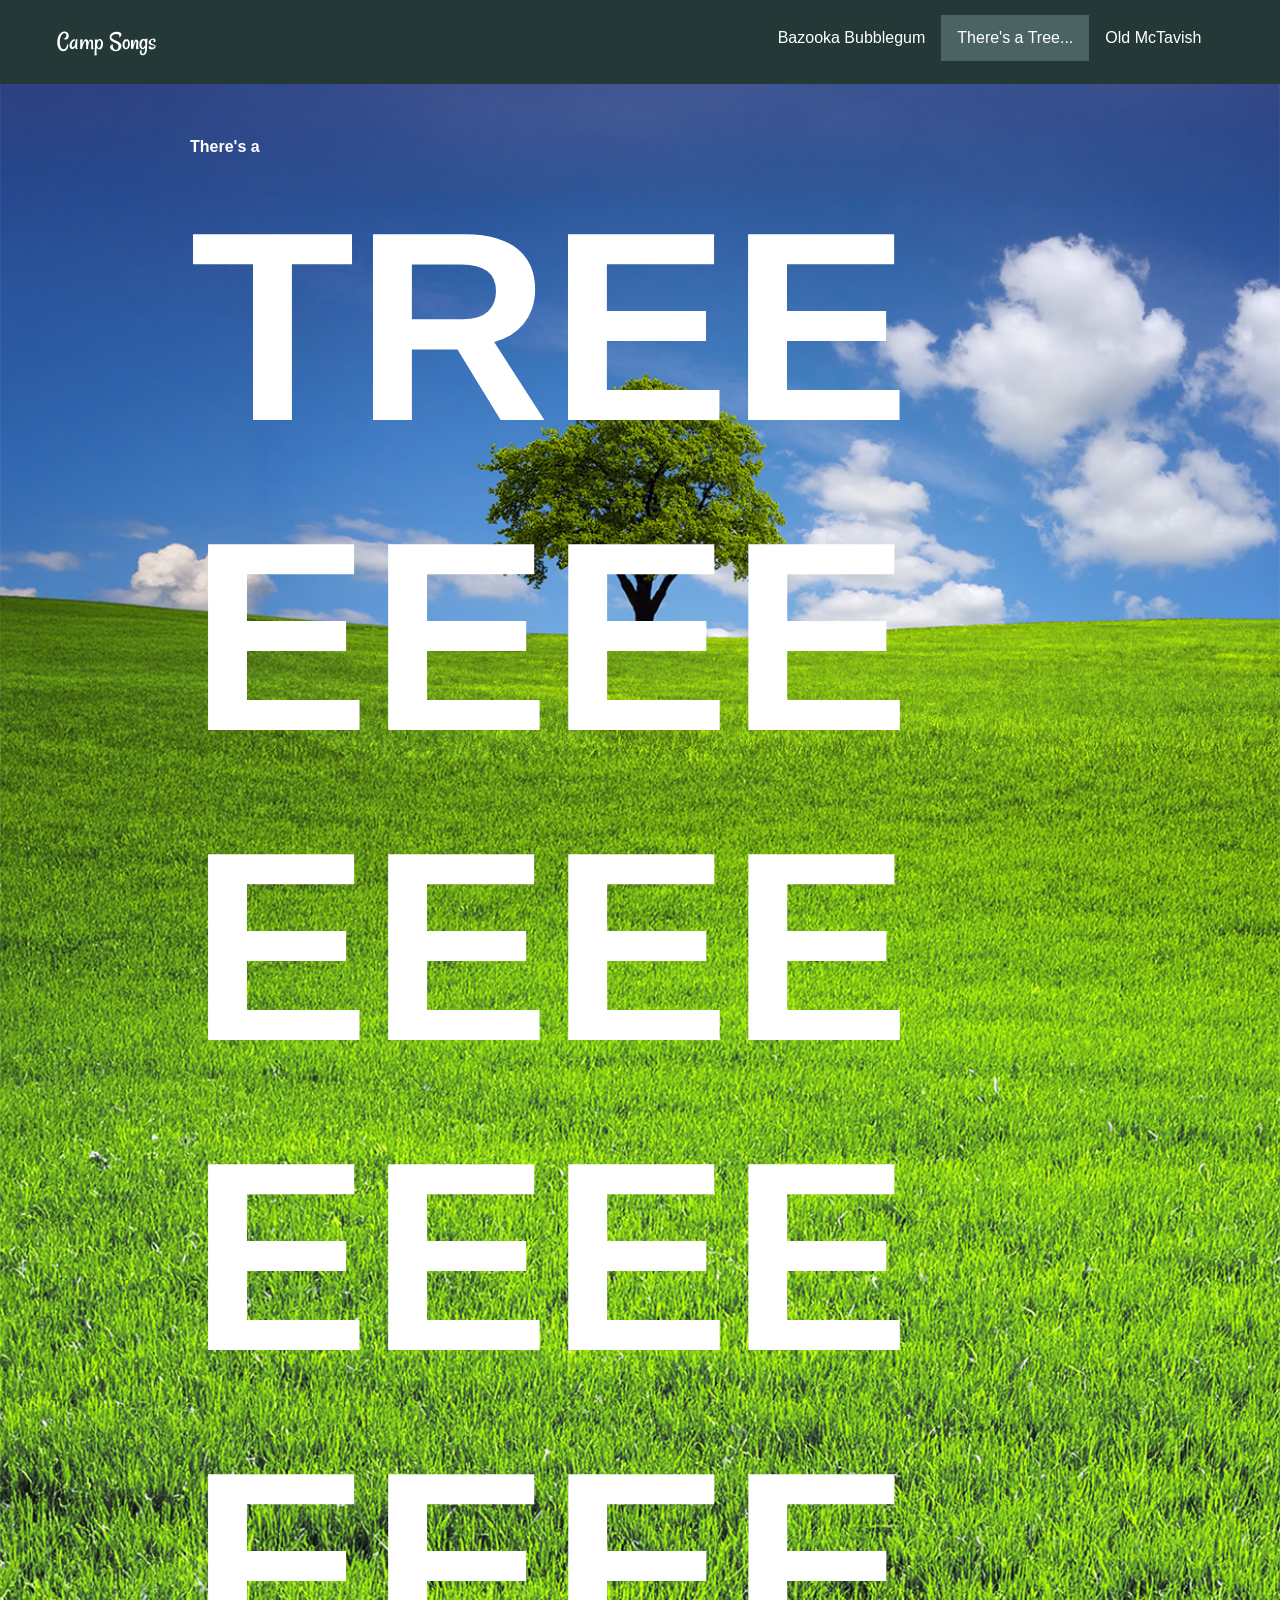
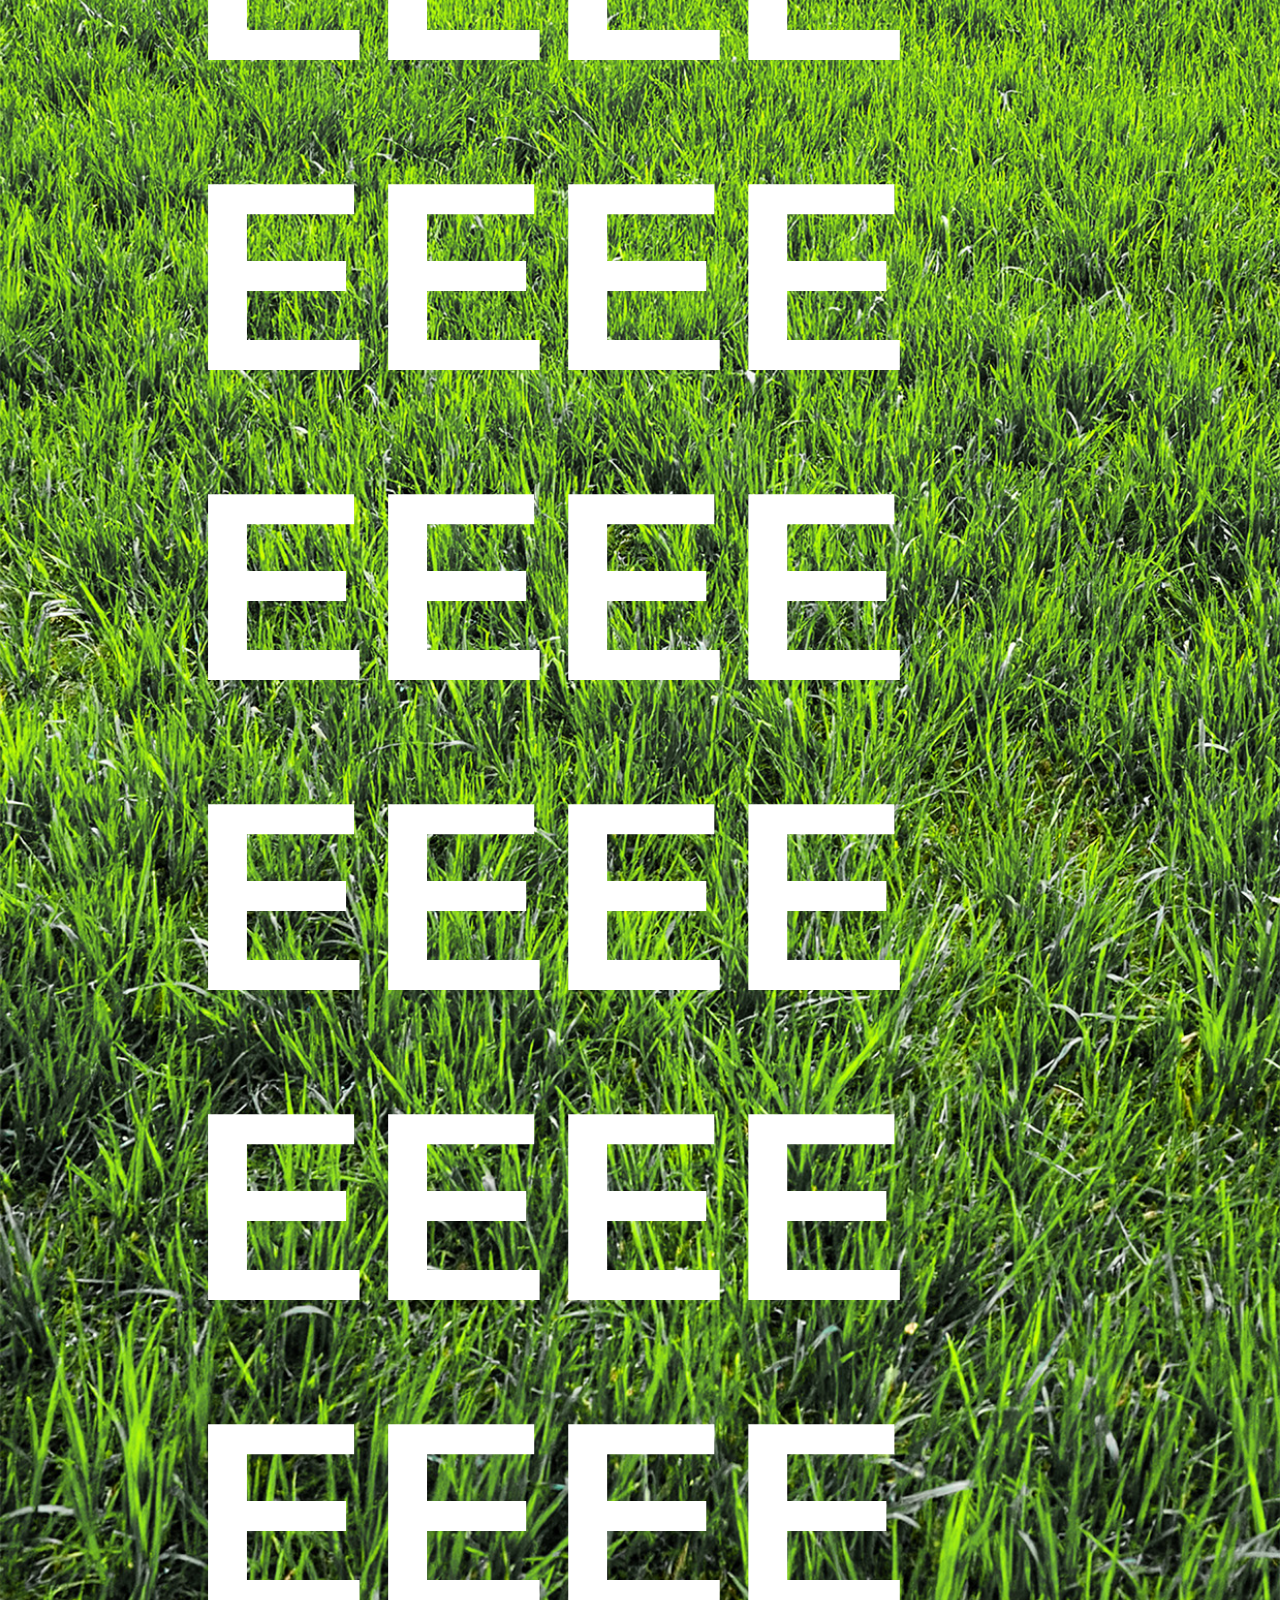
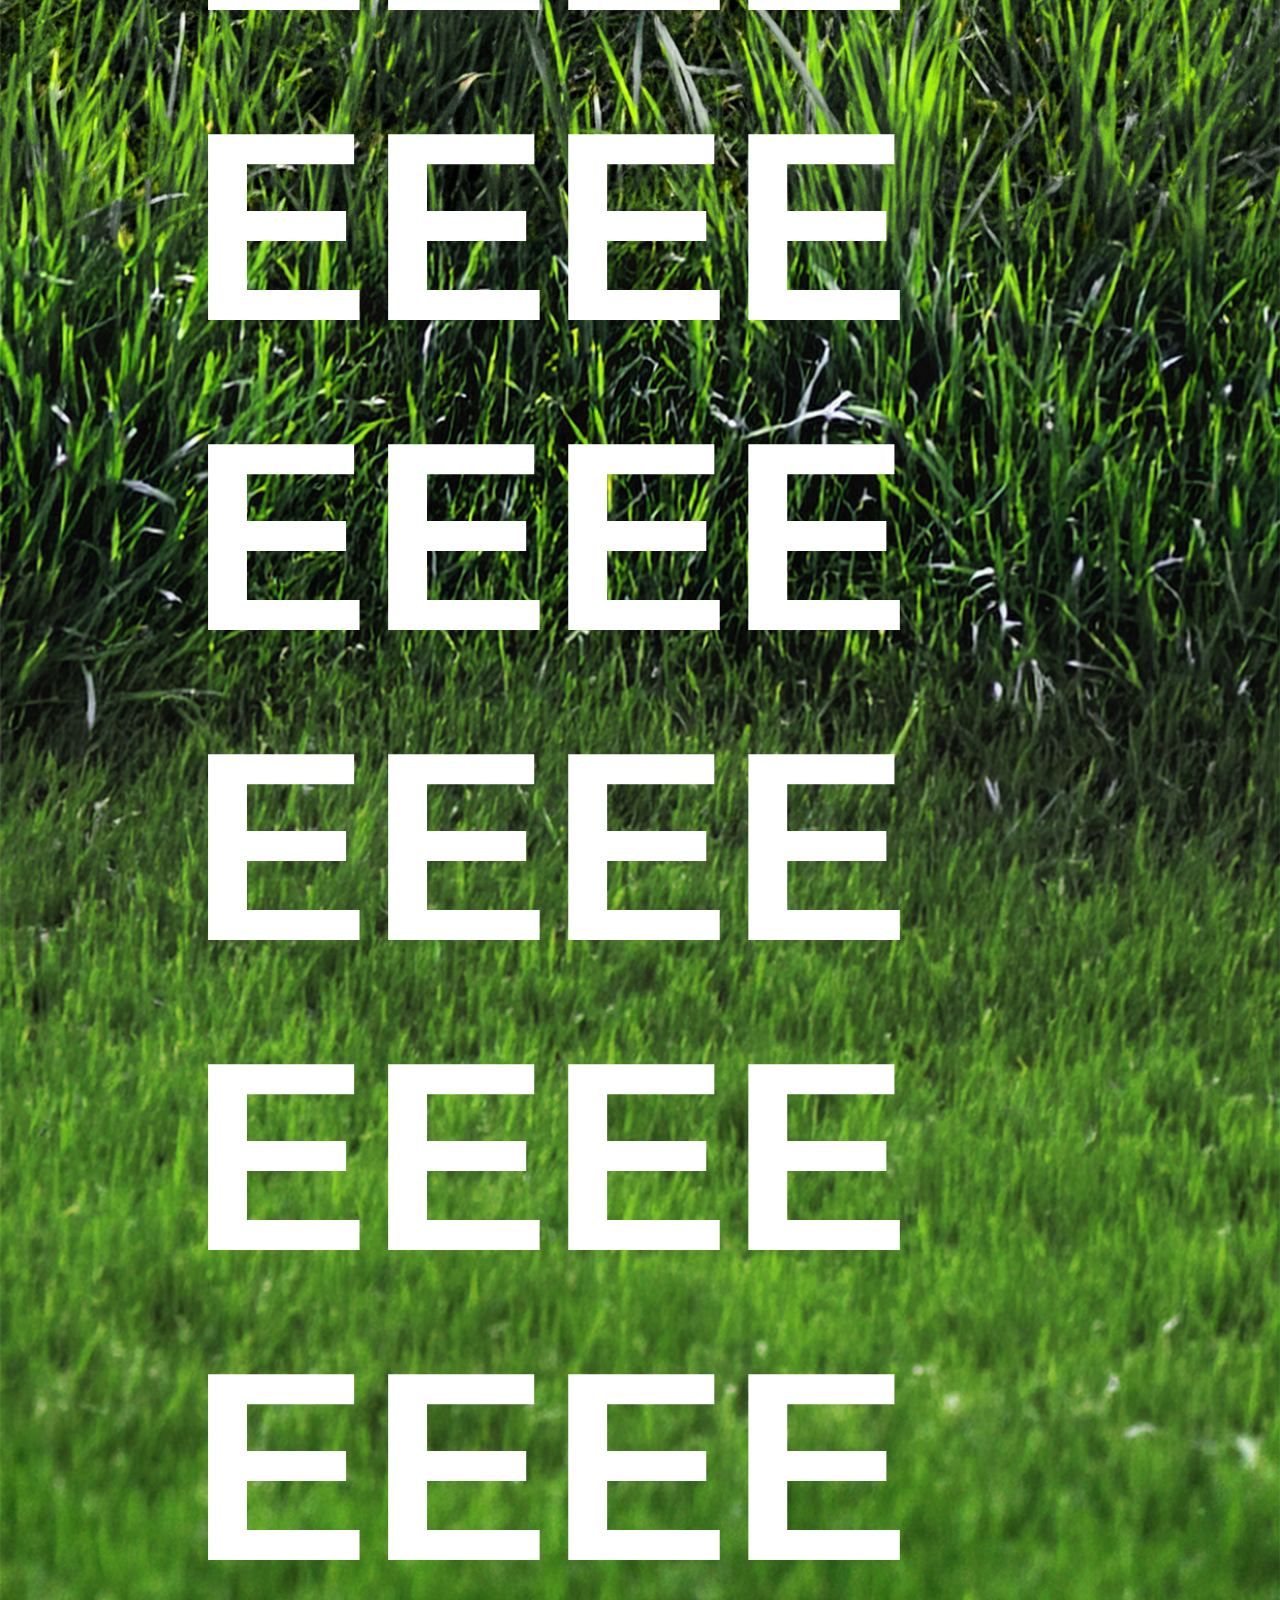
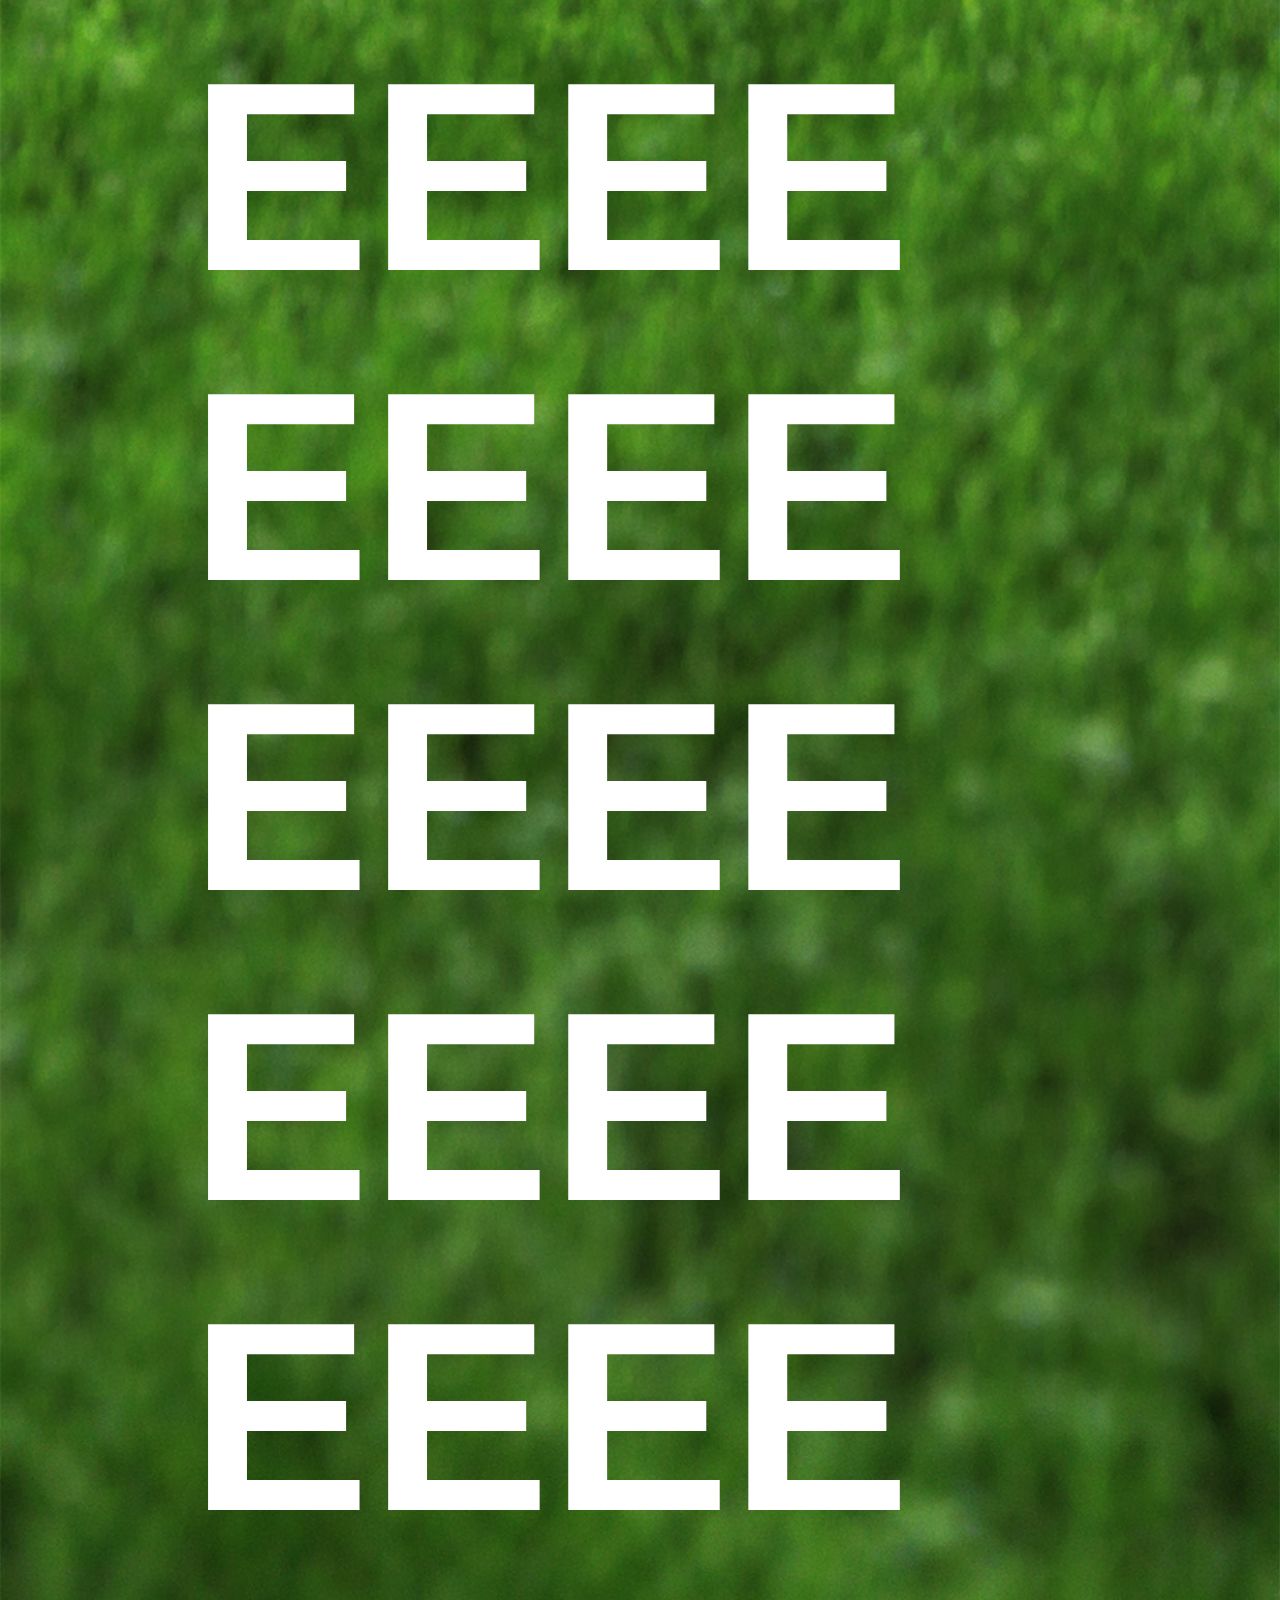
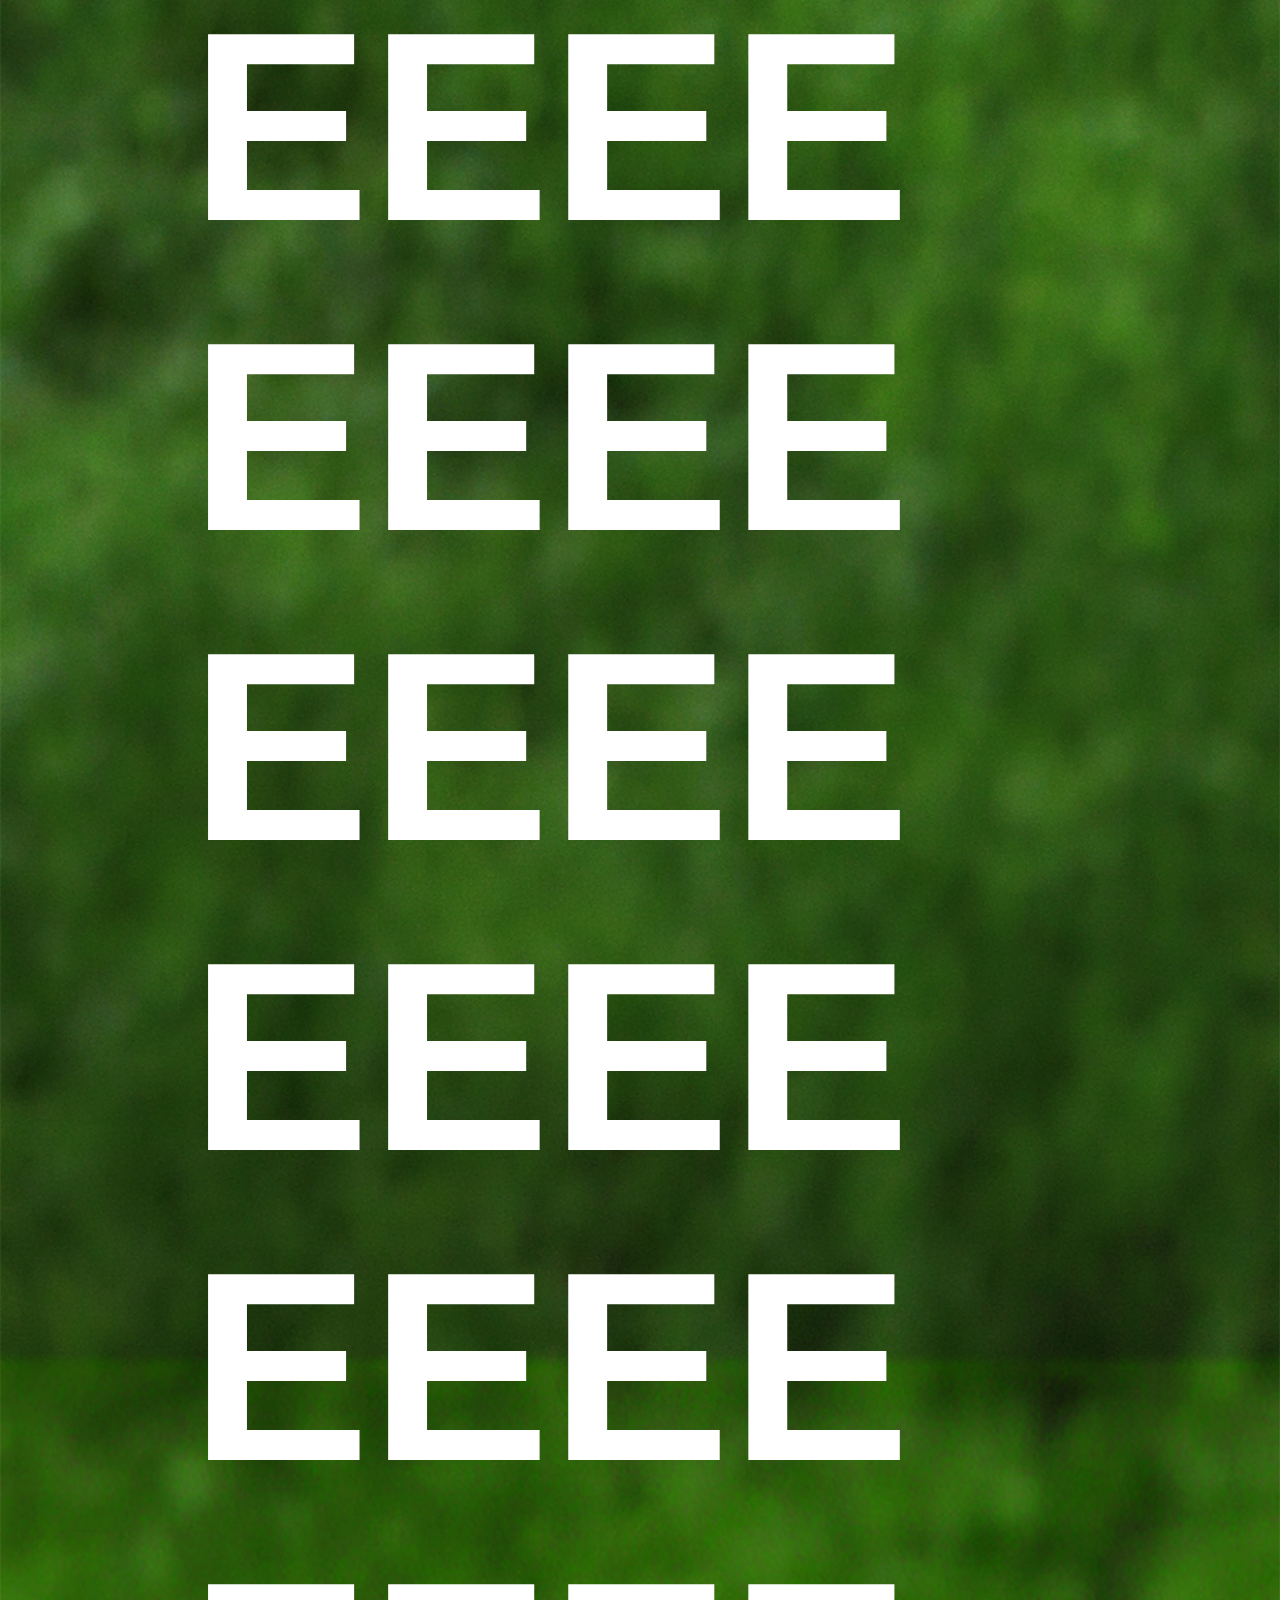
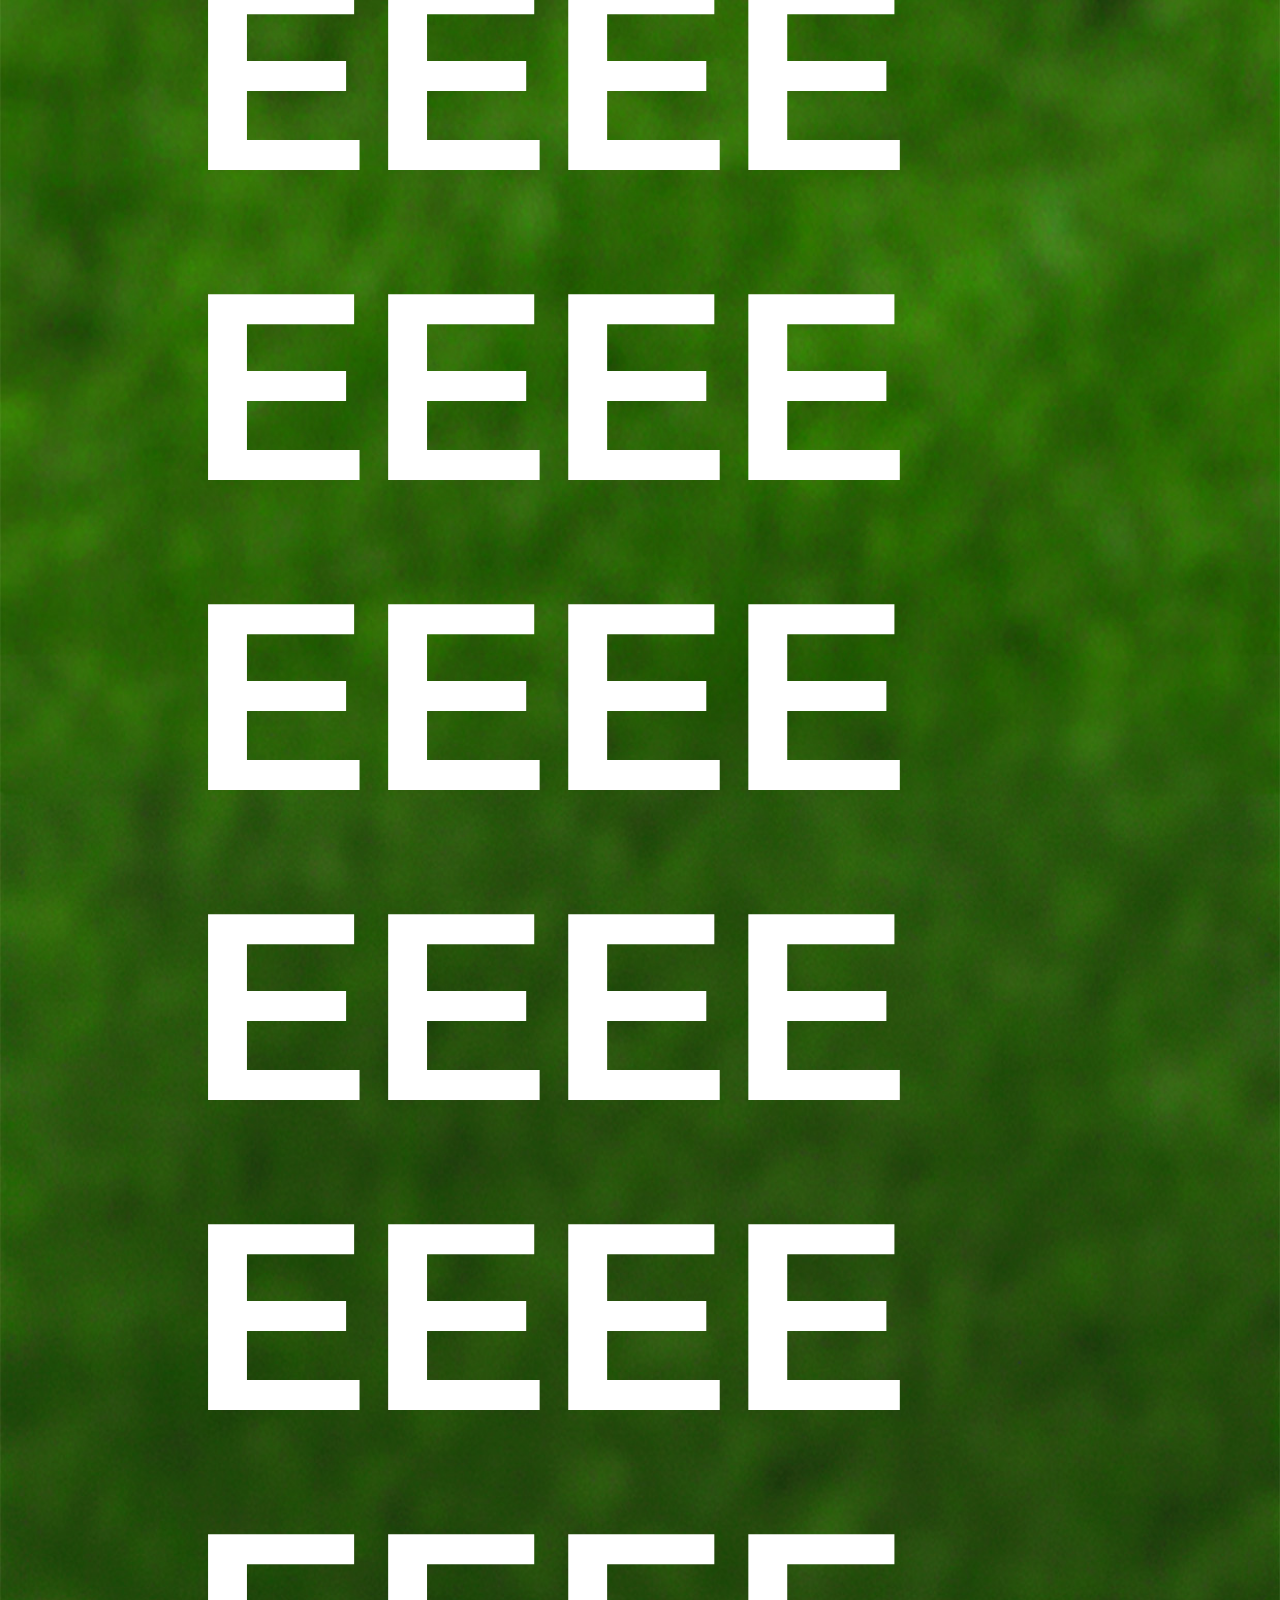
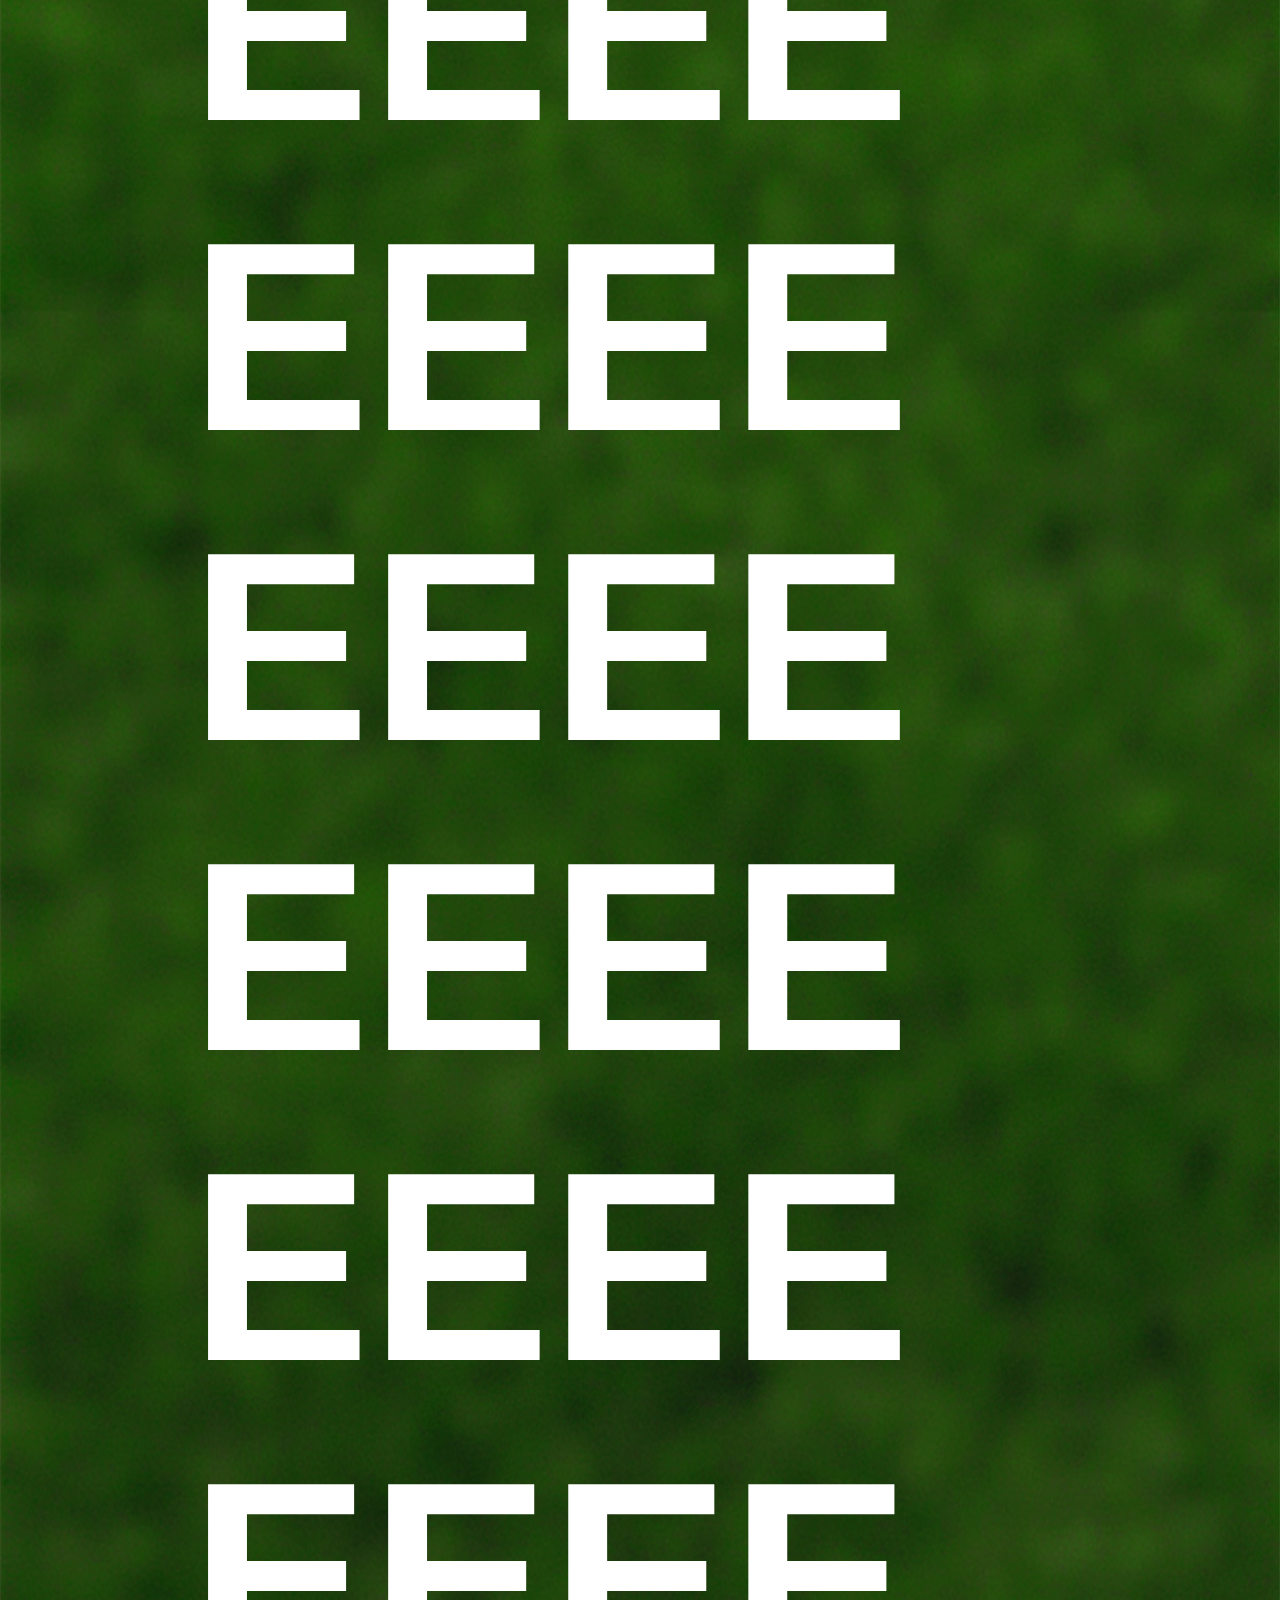
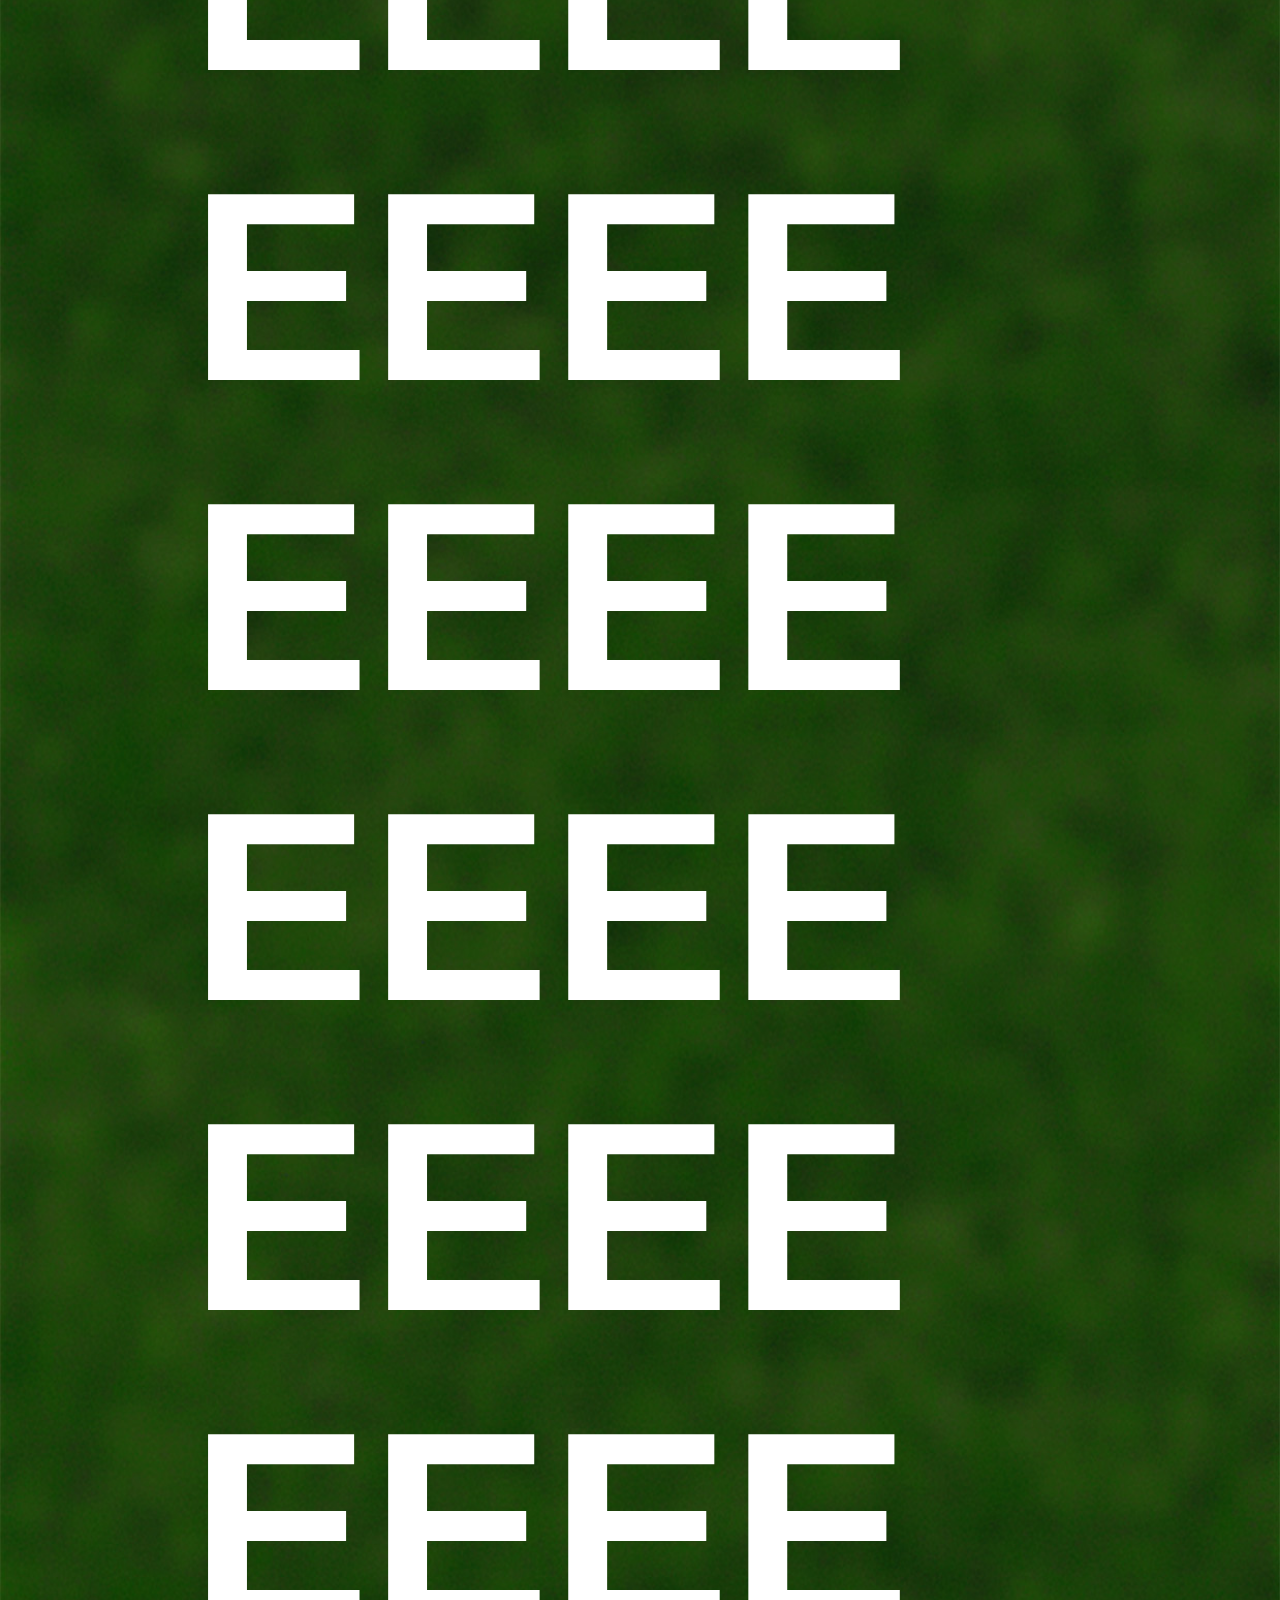
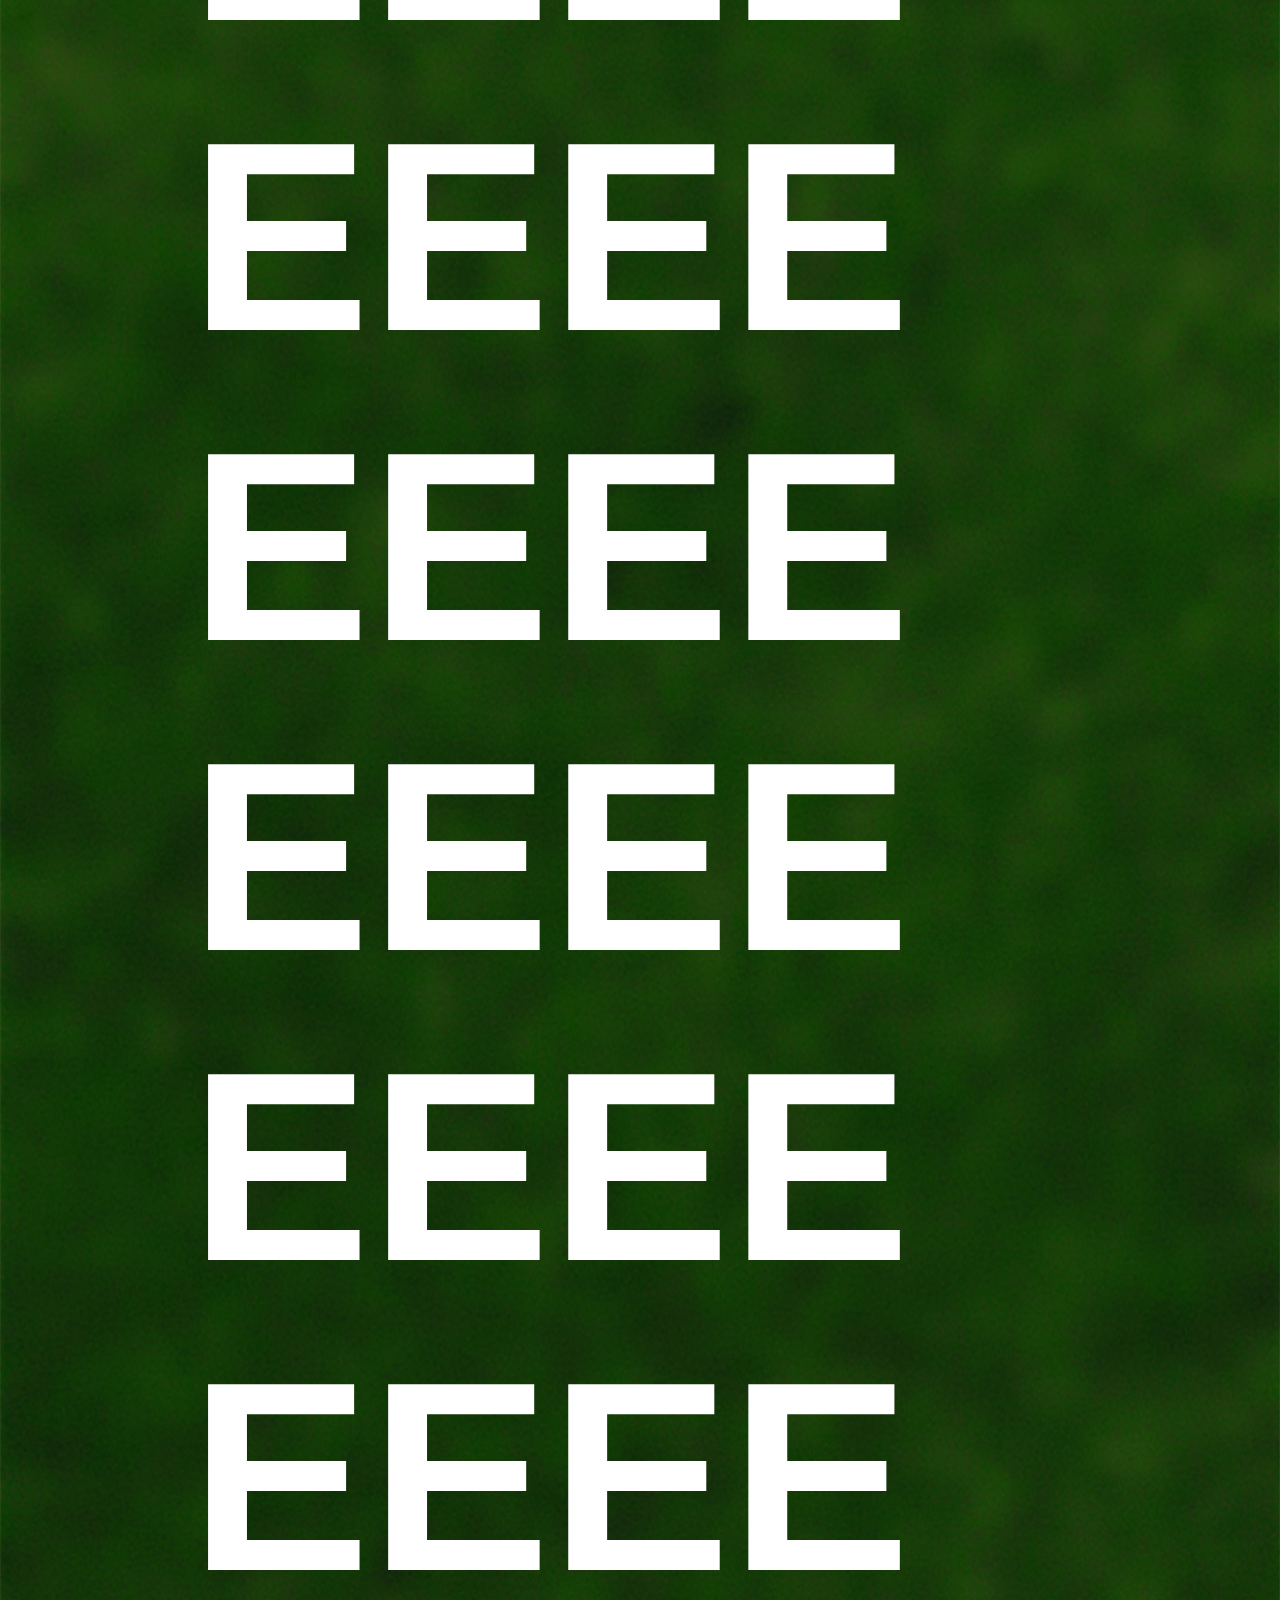
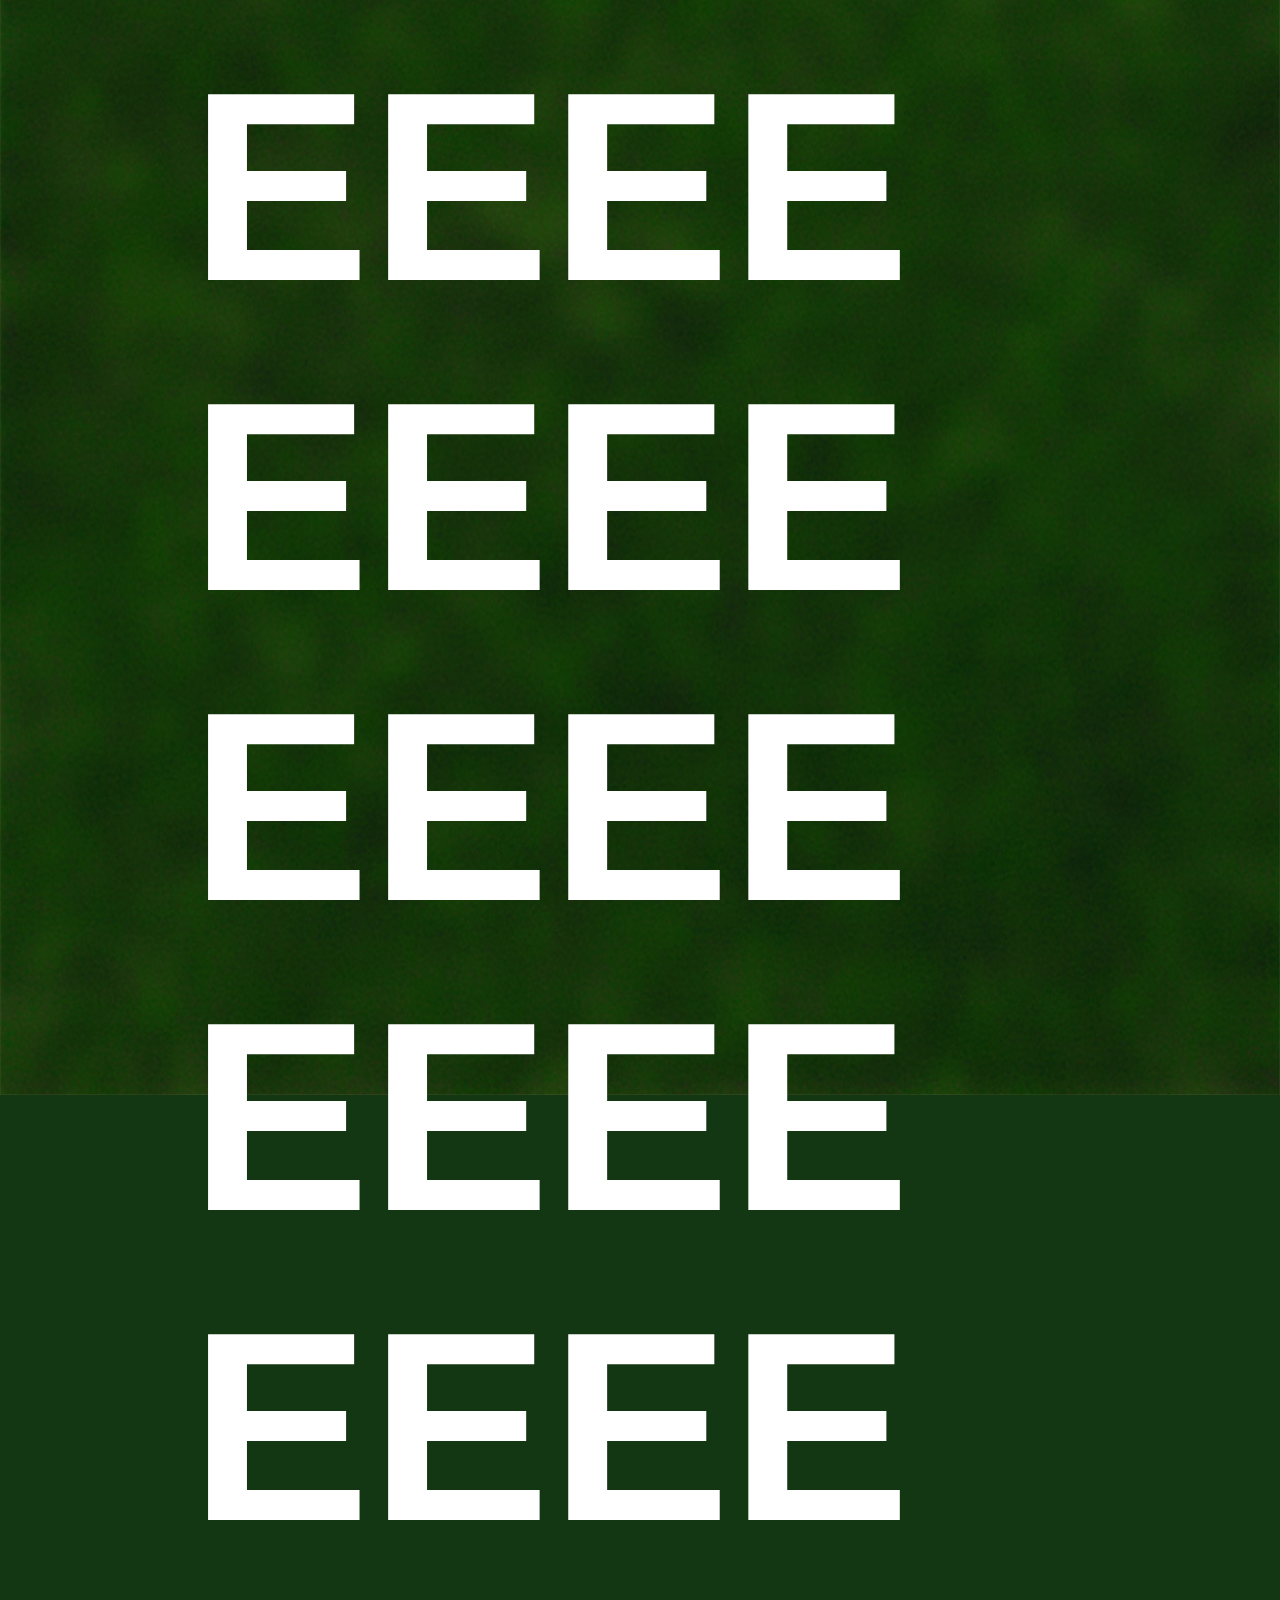
<file: page 2.html>
<!DOCTYPE html>
<html lang="en">
<head>
    <meta charset="UTF-8">
    <meta name="viewport" content="width=device-width, initial-scale=1.0">
    <title>There's a Tree...</title>
    <link rel="stylesheet" href="style guide.css">
    <link rel="preconnect" href="https://fonts.googleapis.com">
<link rel="preconnect" href="https://fonts.gstatic.com" crossorigin>
<link href="https://fonts.googleapis.com/css2?family=Bagel+Fat+One&family=Press+Start+2P&family=Rancho&display=swap" rel="stylesheet">
</head>

<body class="tree">
   <div class="grid-container">
        <div class="grid1">
            <a href="index.html"><h3>Camp Songs</h3></a>
        </div>

        <div class="grid2">
            <ul>
                <li><a href="page 1.html">Bazooka Bubblegum</a></li>
                <li><a href="page 2.html" class="active">There's a Tree...</a></li>
                <li><a href="page 3.html">Old McTavish</a></li>
            </ul>
        </div>
    </div>
    <br>
<div class="container">
    <div class="treecolumn">
    <p class="sanstype"> There's a</p>
   <h1>TR<span id="tree-letters"></span></h1> 
   <script>
    const letters = document.getElementById("tree-letters");

    for (let i = 0; i < 667; i++) {
        const span = document.createElement("span");

        span.className = "letter";
        span.textContent = "E";
        span.style.animationDelay = (i * 0.05) + "s";

        letters.appendChild(span);
    }
</script>
<p class="sanstype"> in the meadow.</p>
</div>
</div>
</body>
</html>
</file>
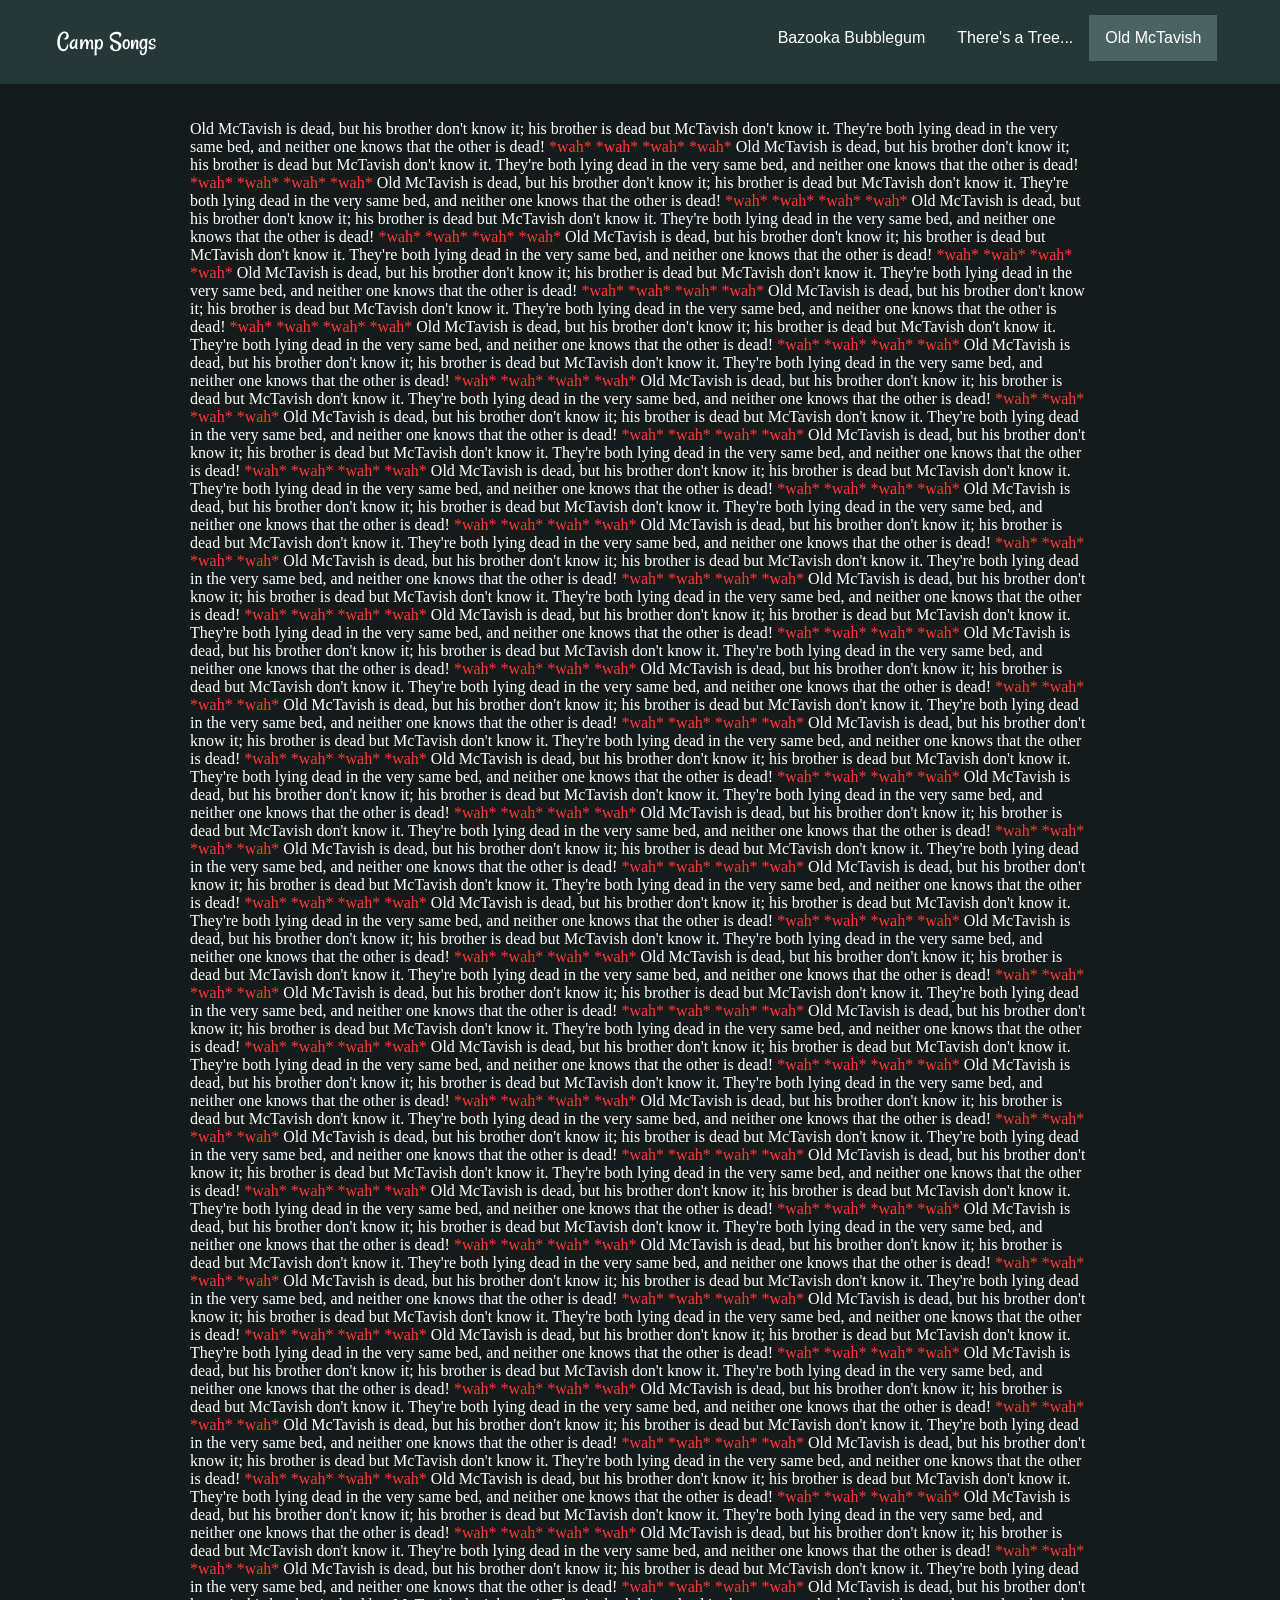
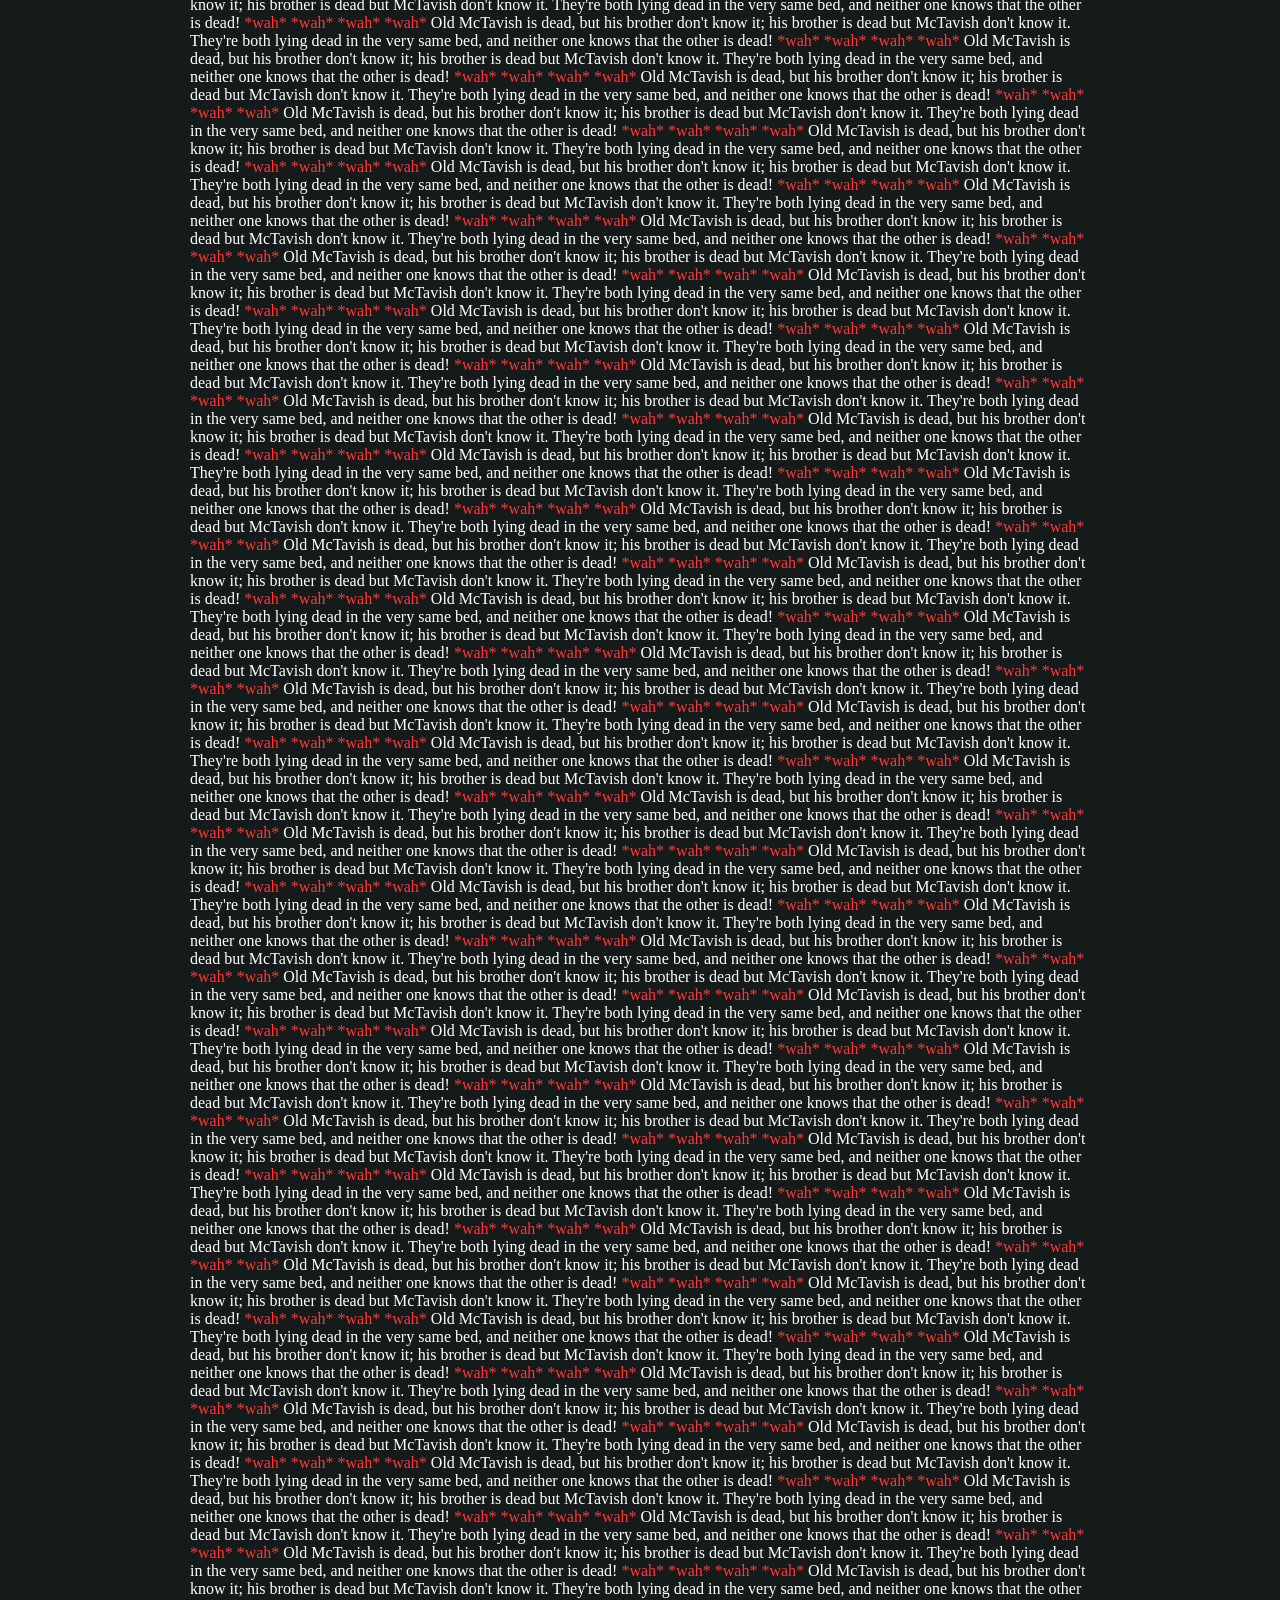
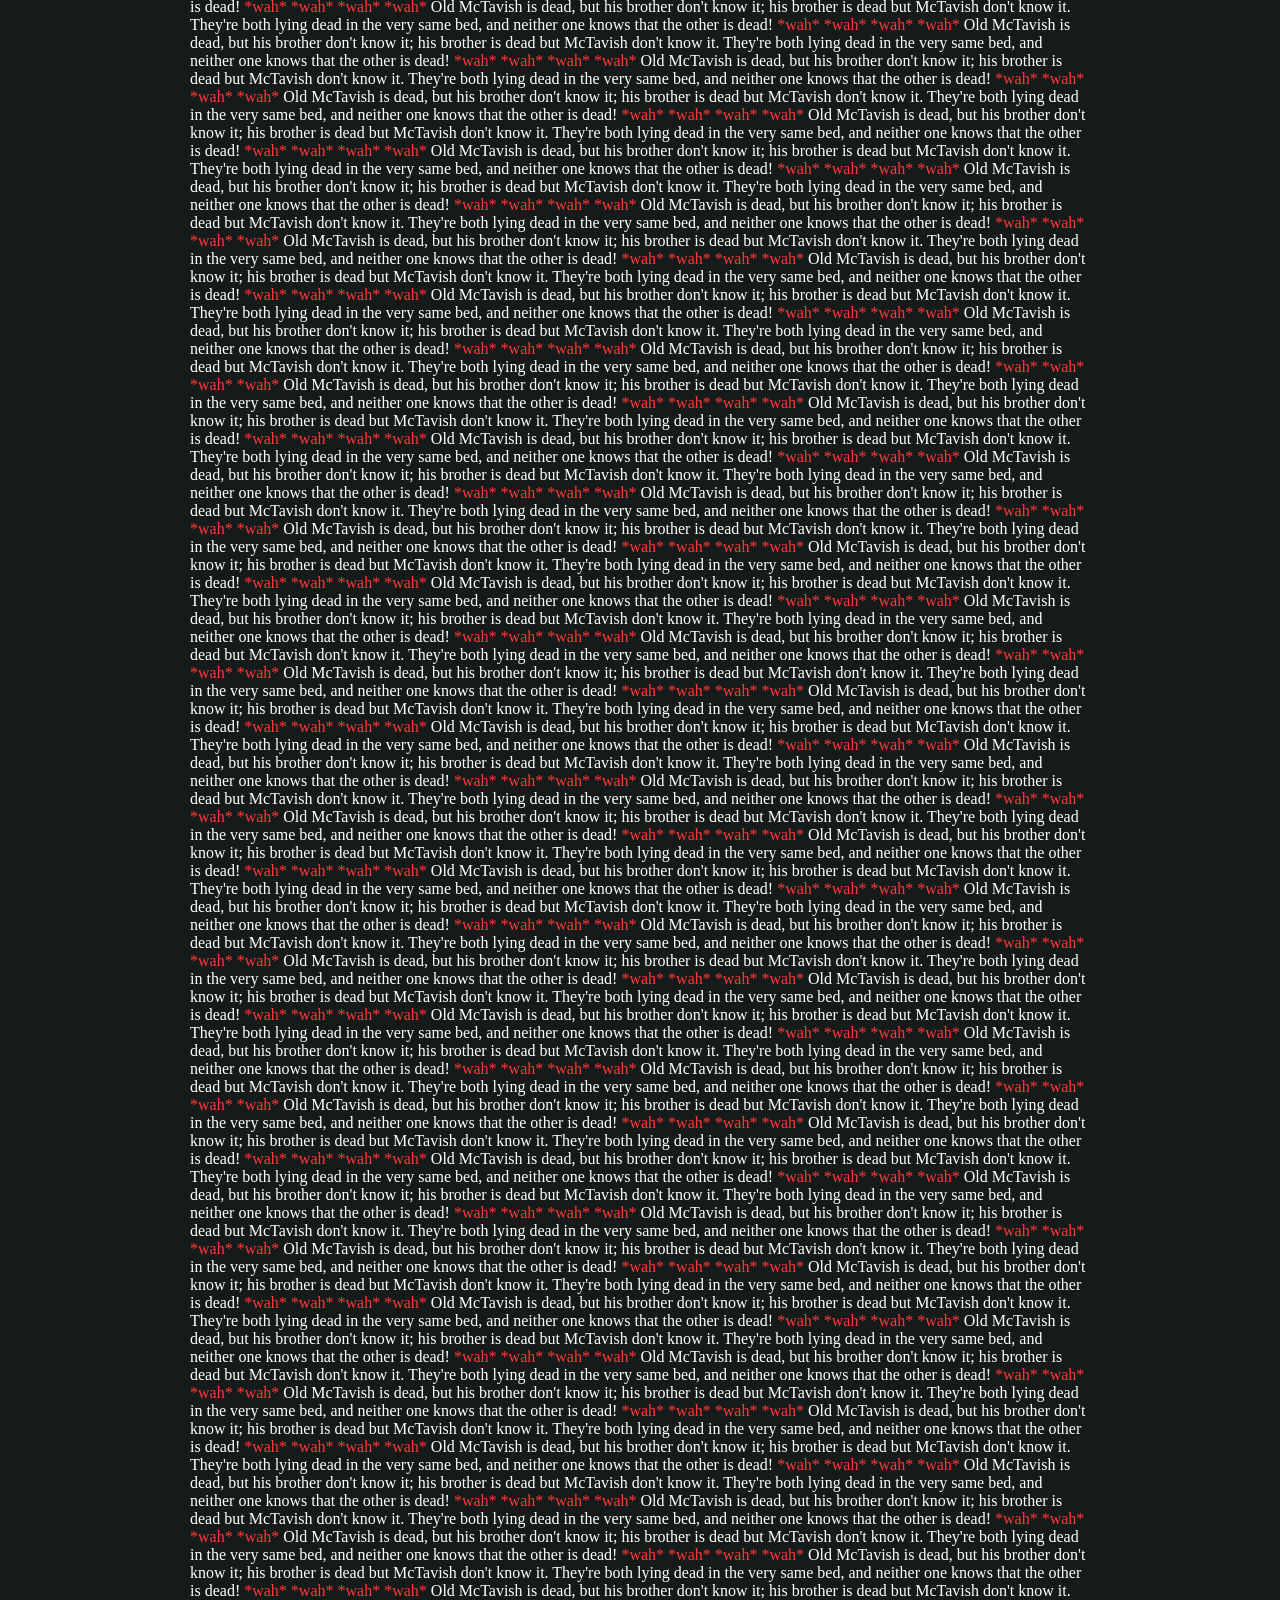
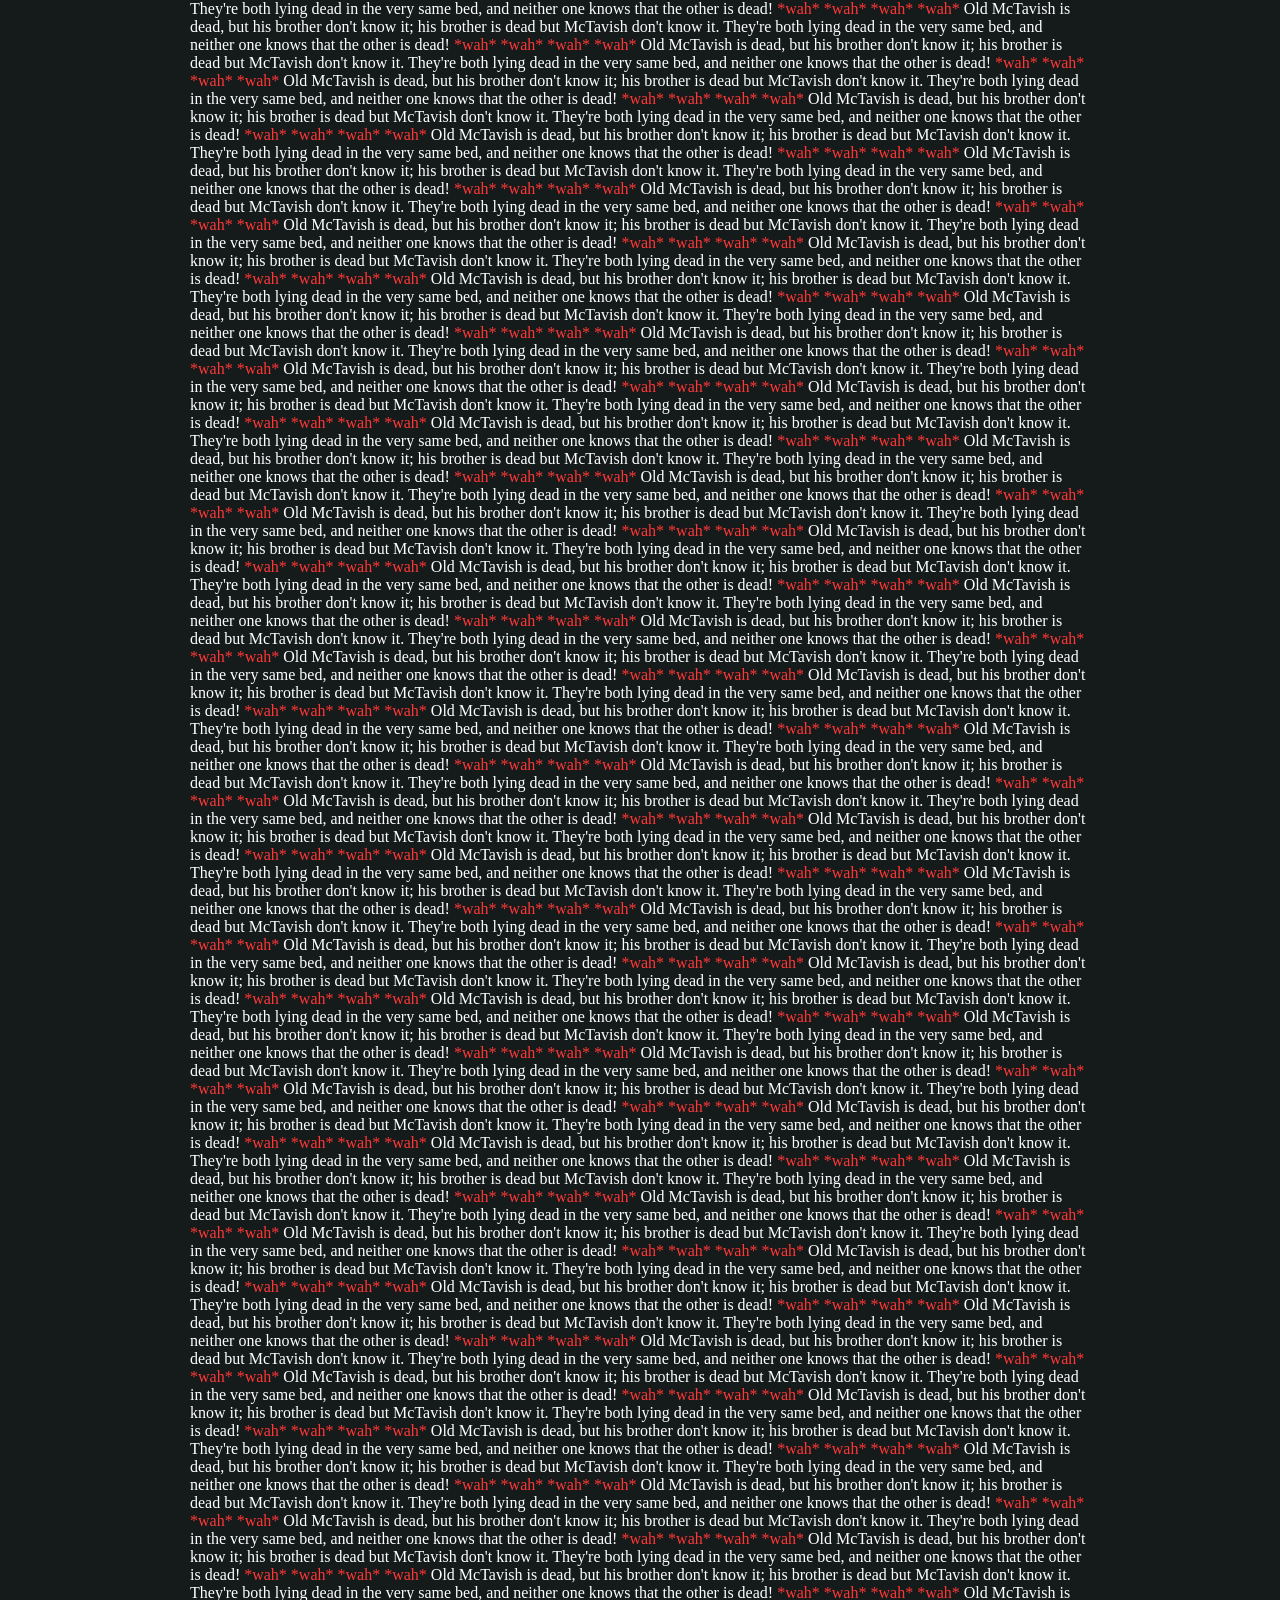
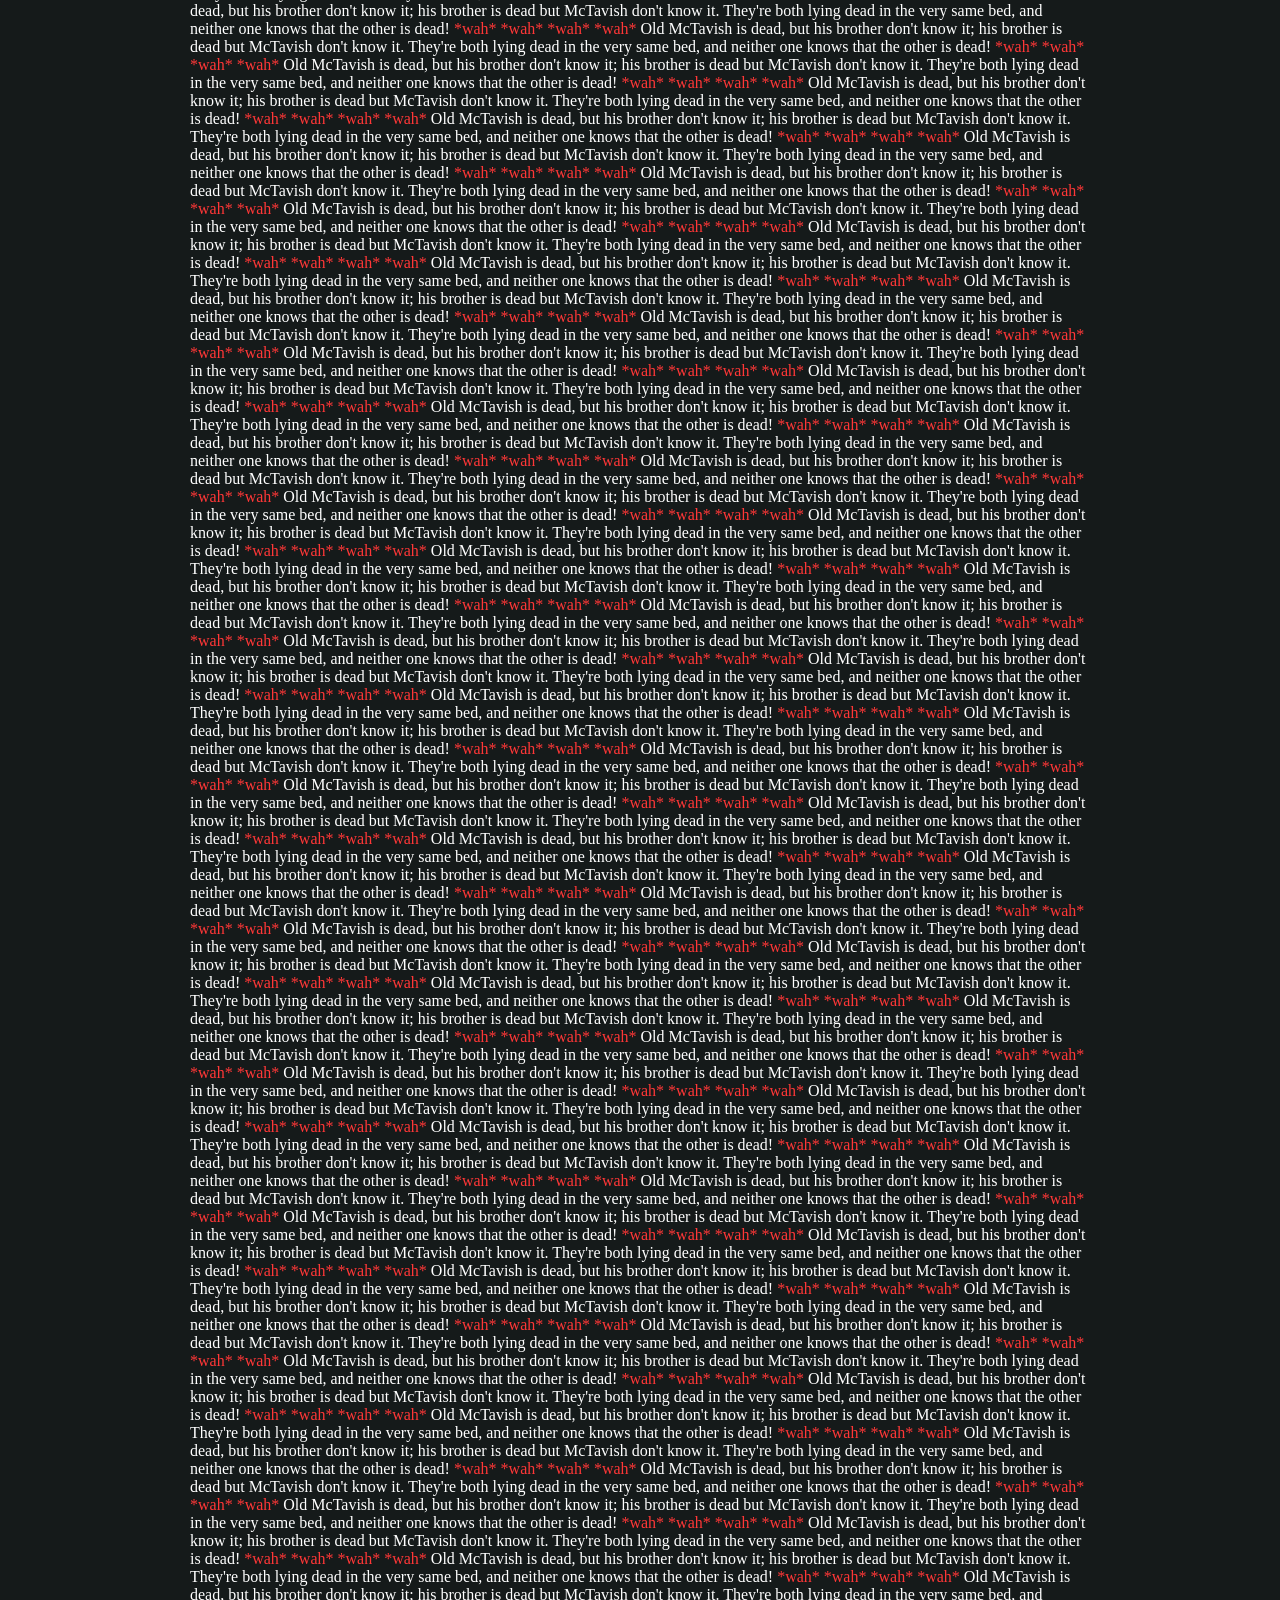
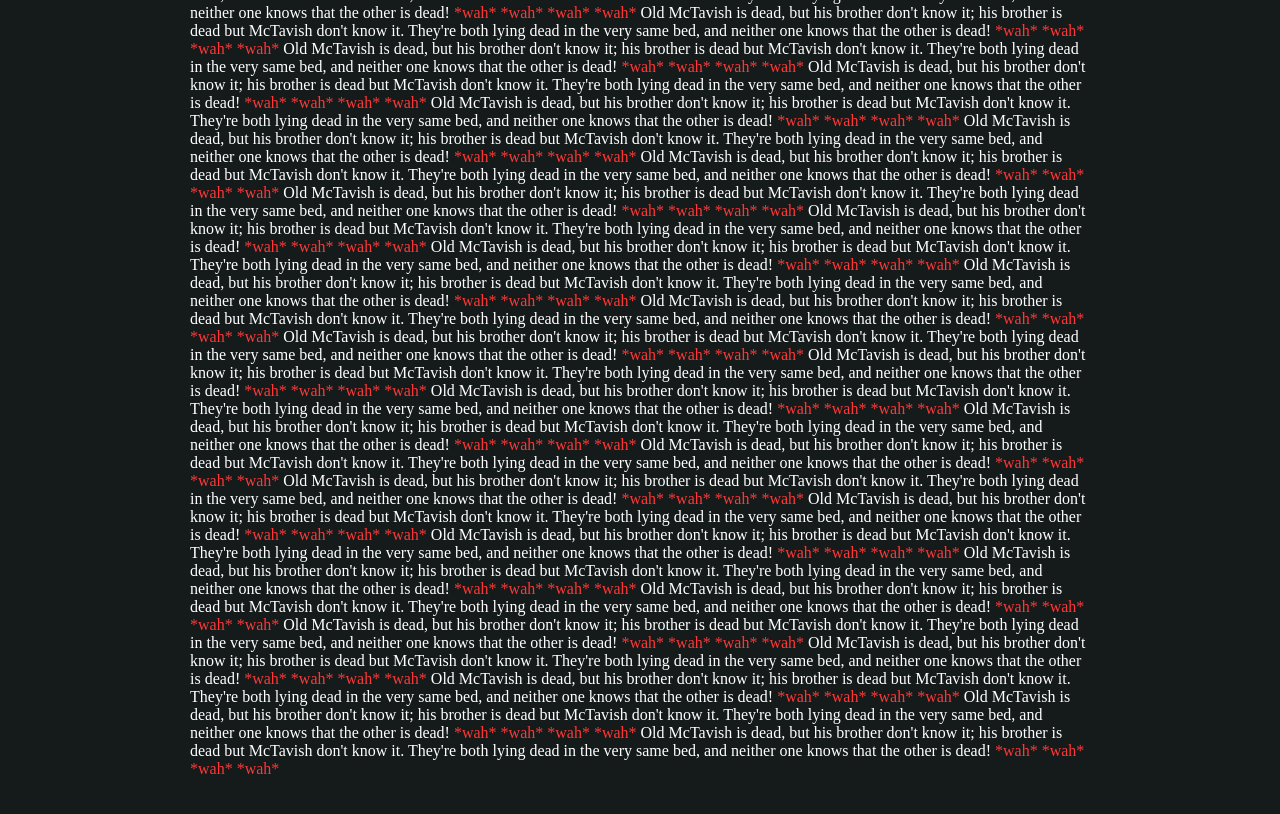
<file: page 3.html>
<!DOCTYPE html>
<html lang="en">
<head>
    <meta charset="UTF-8">
    <meta name="viewport" content="width=device-width, initial-scale=1.0">
    <title>McTavish</title>

    <link rel="stylesheet" href="style guide.css">

    <link rel="preconnect" href="https://fonts.googleapis.com">
    <link rel="preconnect" href="https://fonts.gstatic.com" crossorigin>
    <link href="https://fonts.googleapis.com/css2?family=Bagel+Fat+One&family=Press+Start+2P&family=Rancho&display=swap" rel="stylesheet">
</head>

<body class="battle">

    <div class="grid-container">
        <div class="grid1">
            <a href="index.html"><h3>Camp Songs</h3></a>
        </div>

        <div class="grid2">
            <ul>
                <li><a href="page 1.html">Bazooka Bubblegum</a></li>
                <li><a href="page 2.html">There's a Tree...</a></li>
                <li><a href="page 3.html" class="active">Old McTavish</a></li>
            </ul>
        </div>
    </div>

    <div class="treecolumn">
        <p id="repeating-text" class="whitetext scrollfade tavishfont"></p>
    </div>

    <script>
    const paragraph = document.getElementById("repeating-text");

    const sentence = "Old McTavish is dead, but his brother don't know it; his brother is dead but McTavish don't know it. They're both lying dead in the very same bed, and neither one knows that the other is dead!";

    const wah = "*wah* *wah* *wah* *wah*";

    for (let i = 0; i < 300; i++) {
     // Create the white sentence
    const whiteText = document.createElement("span");
    whiteText.className = "white-fade";
    whiteText.textContent = sentence + " ";

    paragraph.append(whiteText);

    // Create the red wah text
    const redText = document.createElement("span");
    redText.className = "lrdtext";
    redText.textContent = wah + " ";

    paragraph.append(redText);
}

    // Fade the paragraph as you scroll
    window.addEventListener("scroll", function() {
    const scrollPosition = window.scrollY;
    const maxScroll = document.documentElement.scrollHeight - window.innerHeight;

    const opacity = maxScroll > 0
        ? 1 - (scrollPosition / maxScroll)
        : 1;

    const whiteSentences = document.querySelectorAll(".white-fade");

    whiteSentences.forEach(function(sentence) {
        sentence.style.opacity = Math.min(1, Math.max(0, opacity));
    });
});
    </script>

</body>
</html>
</file>
<file: style guide.css>
.mainpage{
    background-color: rgb(64, 29, 29); }

.bazooka{
    background-color: black;
}

.tree{
    background-image:url(tree\ in\ meadow\ 2.jpg);
    background-size: 100vw;
    background-repeat: no-repeat;
    background-color: rgb(19, 55, 19);
    word-break: break-all;
}

.battle{
    background-color:#151a1a;
}



    
h1 {
    color: white;
    font-size: 30vh;
    font-family:'Segoe UI', Tahoma, Geneva, Verdana, sans-serif;
    margin: 0;
    
        }

h2 {
    font-size: 30vh;
    color: rgb(212, 87, 53);
    font-family: "Rancho", cursive;
  font-weight: 400;
  font-style: normal;
}

h4{
    font-size: 30vh;
    margin: 20px;
}
.title{
         margin: 0;
            display: flex;
            justify-content: center; /* Centers horizontally */
            align-items: center;     /* Centers vertically */
            height: 90vh;           /* Forces container to full viewport height */
}

h3 {
    color: white;
   font-family: "Rancho", sans-serif;
  font-weight: 400;
  font-style: normal;
    text-decoration: none;
    font-size: 26px;
}

p{
    color: white;
    justify-content: center;
}

.continuebutton{
    color: white;
    border-style: solid;
    border-width: 1px;
    padding: 10px;
    margin: 10px;
    border-radius: 15px;
    width: 100px;
    text-align: center;
    text-decoration: none;
    cursor: grab;
    position: fixed;
    bottom: 8px;
    right: 16px;
    


    font-family: 'Segoe UI', Tahoma, Geneva, Verdana, sans-serif;
    font-size: 15px;

}

.continuebutton a:visited {
    color: white;
    text-decoration: none;
}

.continuebutton:hover{
    background-color: #f7c3aa;
}

/*a:visited{
    text-decoration: none;
    color:white;
}*/

a:link {
  color: white; 
}

a {
    text-decoration: none;
}

/*navigation bar*/
ul {
    list-style-type: none;
    margin: 15px;
    padding: 0;
    overflow: hidden;
    border-color: white;
    border-style: solid;
    border-width: 0px;
}

ul li {
  float: left;
}

ul li a {
  display: block;
  color: white;
  text-align: center;
  padding: 14px 16px;
  text-decoration: none;
  font-family: 'Segoe UI', Tahoma, Geneva, Verdana, sans-serif;
}

ul li a.active {
    background-color: rgb(75, 100, 99) !important;
}

ul li a:hover {
  background-color: rgb(212, 87, 53);
}



.grid-container {
  display: grid;
  grid-template-columns: repeat(12, 1fr);
  width: 100%;
  gap: 0rem; /* Optional: adds space between columns */
  background-color:rgb(35, 56, 55);
  position: sticky;
}

.grid1{
    grid-column-start: 1;
    grid-column-end: 3;
    justify-self: center;
}

.grid2{
    grid-column-start: 8;
    grid-column-end: -1;
  position: sticky;
  top: 0;
  z-index: 100; /* Ensures it stays on top of other content */

}

.grid3{
    grid-column-start: 5;
    grid-column-end: 8;
    justify-self: center;
}

/*bazooka bones*/
html {
    scroll-behavior: smooth;
}

body {
    margin: 0;
}

.story section {
    height: 100vh;
    width: 100%;
    display: flex;
    flex-direction: column;
    justify-content: center;
    align-items: center;
    position: relative;
}

/* Different background colors */
.gold {
    background-color: #eca945;
}

.chestnut {
    background-color: #a44f3c;
}

.green {
    background-color: #3d4625;
}

.lightgreen{
    background-color: #779f6f;
}

.hotpink {
    background-color: #fc4189;
}

.blue{
    background-color: #2774b4;
}

.sienna{
    background-color: #401d15;
}

.orange{
    background-color: #ec8340;
}
.cream {
    background-color: #f5ece3;
}

.gunmetal {
    background-color: #233837;
}

.lightblue{
    background-color:#b5d7cc;
}

.chestnuttext{
    color: #a44f3c !important;
}

.metaltext{
    color: #233837 !important;
}

.creamtext{
    color:#f5ece3 !important;
}

.siennatext{
    color:#401d15 !important;
}

.goldtext{
    color:#eca945 !important;
}

.apricottext{
    color:#f7c3aa !important;
}

.bluetext{
    color:#2774b4 !important;
}

.orangetext{
    color: #ec8340, !important;;
}

.blacktext{
    color:black !important;
}

.greentext{
    color: #3d4625 !important;
}

.whitetext{
    color: white !important;
}

.pinktext{
    color:#fc4189 !important;
}

.lbltext{
    color: #b5d7cc !important;
}

.redtext{
    color: darkred !important;
}

.lrdtext{
    color:rgb(255, 55, 55) !important;
}

.lgrntext{
    color: #779f6f !important;
}





/* Arrow styling */
.arrow {
    position: absolute;
    bottom: 30px;
    font-size: 40px;
    
    text-decoration: none;
    transition: transform 0.3s;
}

.arrow:hover{
    transform: translateY(8px);
}

/* Image button grid */
.button-container {
    display: grid;
    grid-template-columns: repeat(5, 150px);
    gap: 20px;
    justify-content: center;
    margin: 40px auto;
}

/* Individual image buttons */
.image-button {
    border: 1px solid white;
    padding: 15px;
    border-radius: 15px;
    width: 150px;
    height: 150px;
    box-sizing: border-box;
    display: flex;
    justify-content: center;
    align-items: center;
    cursor: pointer;
    transition: background-color 0.3s;
}

.image-button img {
    max-width: 100%;
    max-height: 100%;
    object-fit: contain;
    transition: transform 0.3s;
}

/* Hover effect */
.image-button:hover img {
    transform: translateY(-8px);
}

.image-button:hover {
    background-color: rgb(35, 56, 55);
}

.treecolumn {
     max-width: 900px;
    margin: 0 auto;
    padding: 20px;
    text-align: left;
}

.container {
    display: flex;
    justify-content: center;
    align-items: center;
    min-height: 100vh;
}

.pixelp {
    font-family: "Press Start 2P", system-ui;
  font-weight: 400;
  font-style: normal;
}

.shrinktext{
    font-size: 20vh;
    margin: 30px;
}

.return{
    position: absolute;
    bottom: 30px;
    font-size: 20px;
    color: black;
    text-decoration: none;
    transition: transform 0.3s;
}


.return:hover{
    transform: translateY(8px);
}

h1.fadein {
    opacity: 0;
    animation: fadeIn 20s linear 0s 1 normal forwards;
}

@keyframes fadeIn {
    0% {
        opacity: 0;
    }
    100% {
        opacity: 1;
    }
}

.letter {
    opacity: 0;
    animation: fadeIn 0.2s forwards;
}

@keyframes fadeIn {
    to {
        opacity: 1;
    }
}

.sanstype{
    font-family: 'Segoe UI', Tahoma, Geneva, Verdana, sans-serif;
    font-weight: bold;
}

.scrollfade {
    opacity: 1;
}

.white-fade {
    opacity: 1;
    transition: opacity 0.1s linear;
}
.white-fade {
    opacity: 1;
    transition: opacity 0.1s linear;
}

.tavishfont {
    font-family:'Times New Roman', Times, serif;
}

.smalltext{
    font-size: 8px;
    color:#a44f3c;
}
</file>
